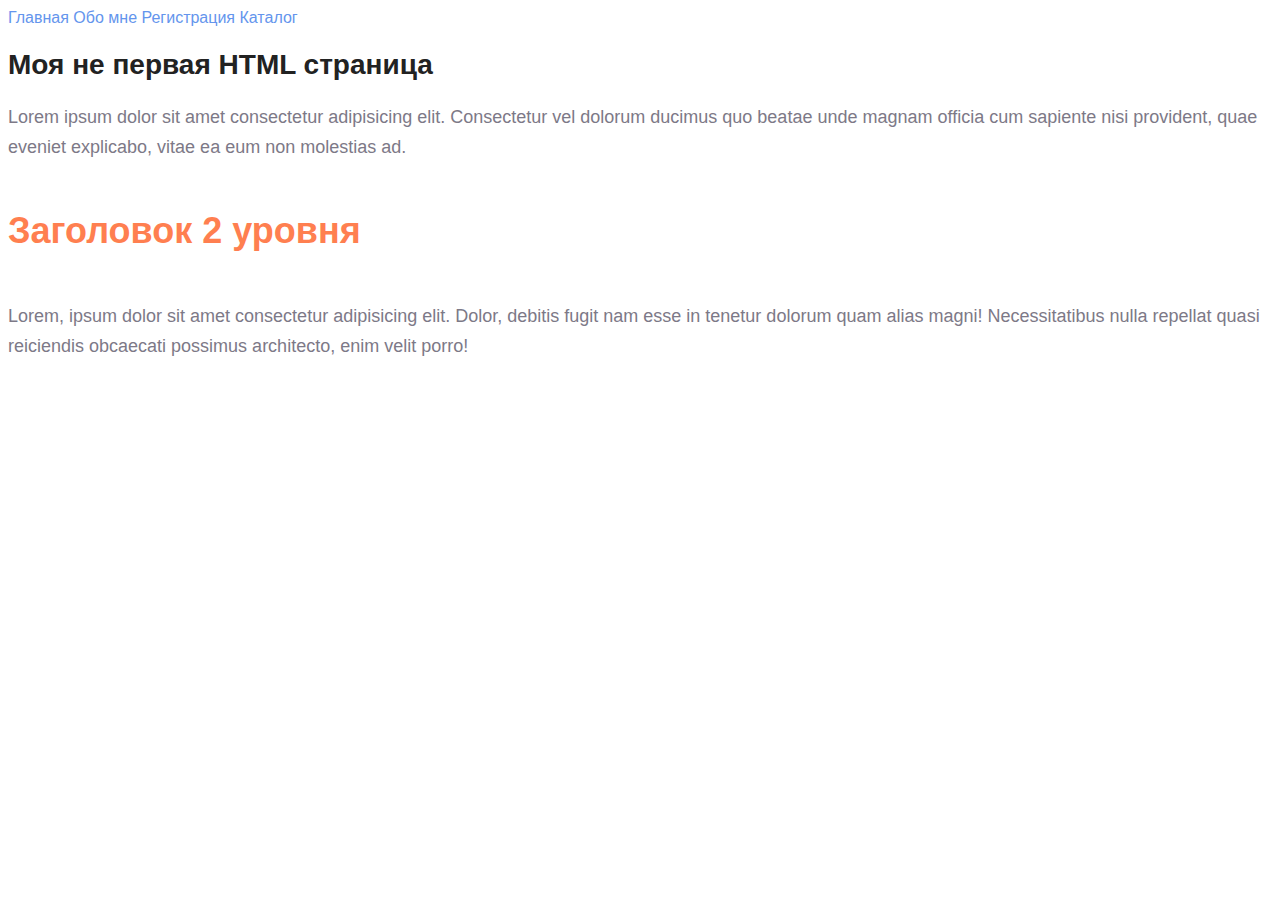
<file: S1/index.html>
<!DOCTYPE html>
<html lang="en">

<head>
    <meta charset="UTF-8">
    <meta name="viewport" content="width=device-width, initial-scale=1.0">
    <link rel="stylesheet" href="style.css">
    <title>Document</title>
</head>

<body>
    <a class="links" href="index.html">Главная</a>
    <a class="links" href="info\about.html">Обо мне</a>
    <a class="links" href="register.html">Регистрация</a>
    <a class="links" href="catalog/catalog.html">Каталог</a>

    <h1 class="headers">Моя не первая HTML страница</h1>
    <p class="txt">Lorem ipsum dolor sit amet consectetur adipisicing elit. Consectetur vel dolorum ducimus quo beatae unde magnam officia cum sapiente nisi provident, quae eveniet explicabo, vitae ea eum non molestias ad.</p>
    <h2 class="headers2">Заголовок 2 уровня</h2>
    <p class="txt">Lorem, ipsum dolor sit amet consectetur adipisicing elit. Dolor, debitis fugit nam esse in tenetur dolorum quam alias magni! Necessitatibus nulla repellat quasi reiciendis obcaecati possimus architecto, enim velit porro!</p>
</body>

</html>
</file>
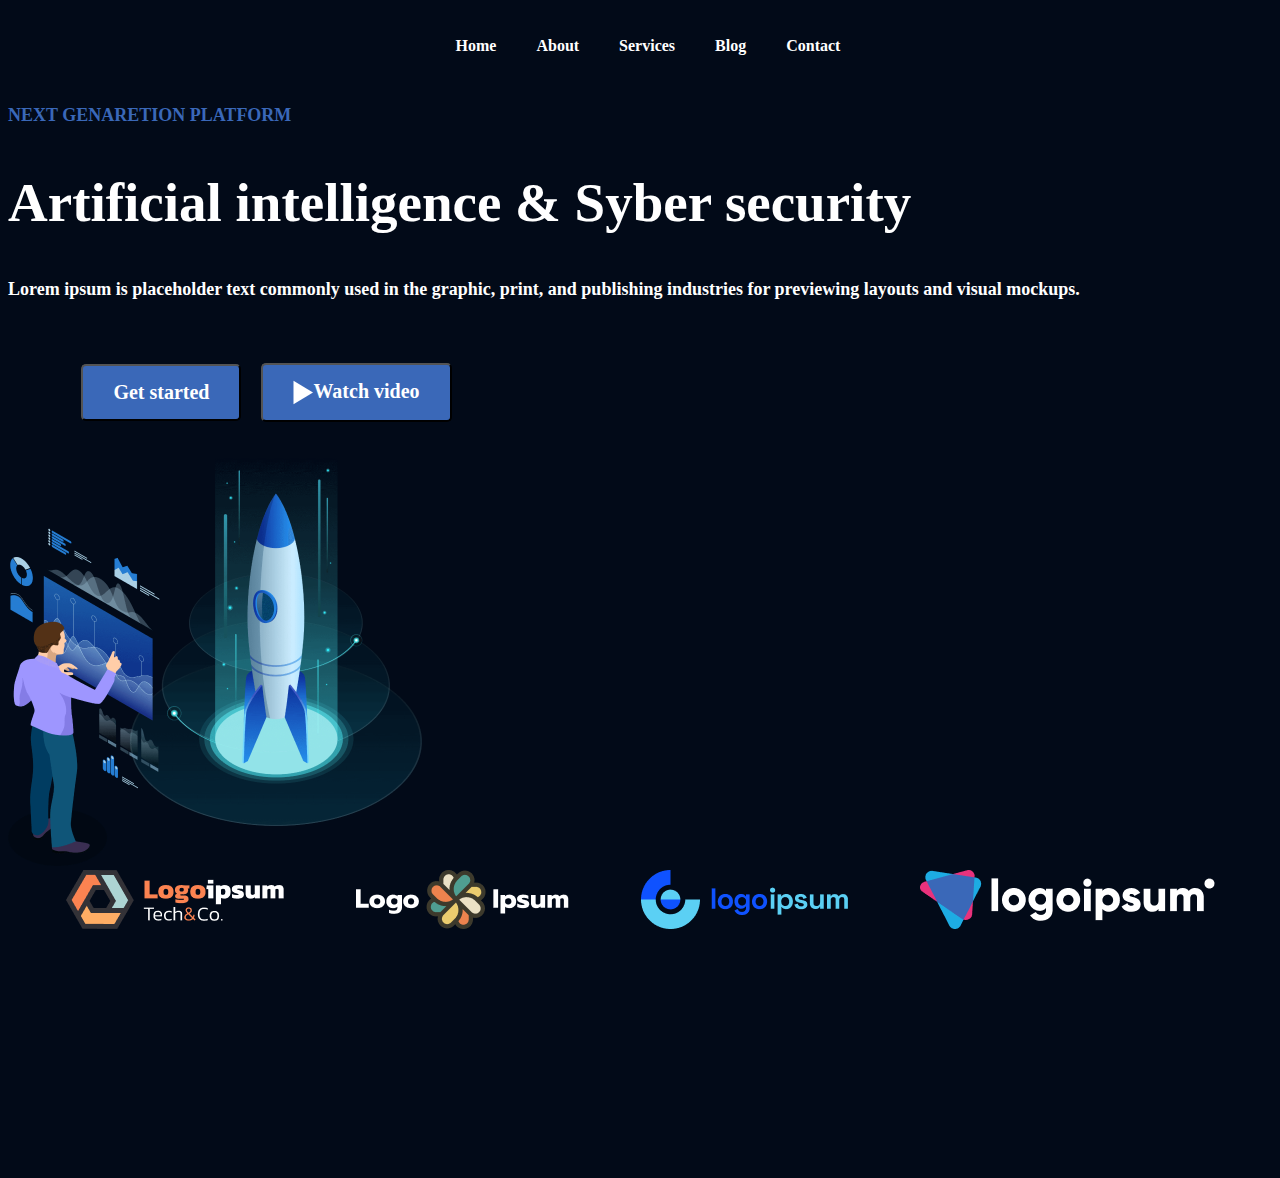
<file: S3/index.html>
<!DOCTYPE html>
<html lang="en">

<head>
    <meta charset="UTF-8">
    <meta name="viewport" content="width=device-width, initial-scale=1.0">
    <link rel="stylesheet" href="style.css">
    <title>Document</title>
</head>

<body>
    <div class="header">
        <a href="#">Home</a>
        <a href="#">About</a>
        <a href="#">Services</a>
        <a href="#">Blog</a>
        <a href="#">Contact</a>

    </div>

    <div class="top_content">
        <div class="top_info">
            <h3>Next genaretion platform</h3>
            <h1>Artificial intelligence & Syber security</h1>
            <h5>Lorem ipsum is placeholder text commonly used in the graphic, print, and publishing industries for previewing layouts and visual mockups.</h5>

            <div class="top_buttons">
                <button>Get started</button>
                <button><svg xmlns="http://www.w3.org/2000/svg" width="20" height="25" viewBox="0 0 20 25" fill="none">
                    <path d="M20 12.5L0.500001 24.1913L0.500002 0.808657L20 12.5Z" fill="white"/>
                  </svg>Watch video</button>
            </div>

        </div>
        <img class="imaging_top" src="imges/9 1.png" alt="logo">
        <div class="top_logo">
            <img class="imaging" src="imges/Group 400.png" alt="top_logo">
            <img class="imaging" src="imges/Group 401.png" alt="top_logo">
            <img class="imaging" src="imges/Group 402.png" alt="top_logo">
            <img class="imaging" src="imges/Group 403.png" alt="top_logo">

        </div>
        <div class="header">

        </div>
        <div class="header">

        </div>
        <div class="header">

        </div>
</body>

</html>
</file>
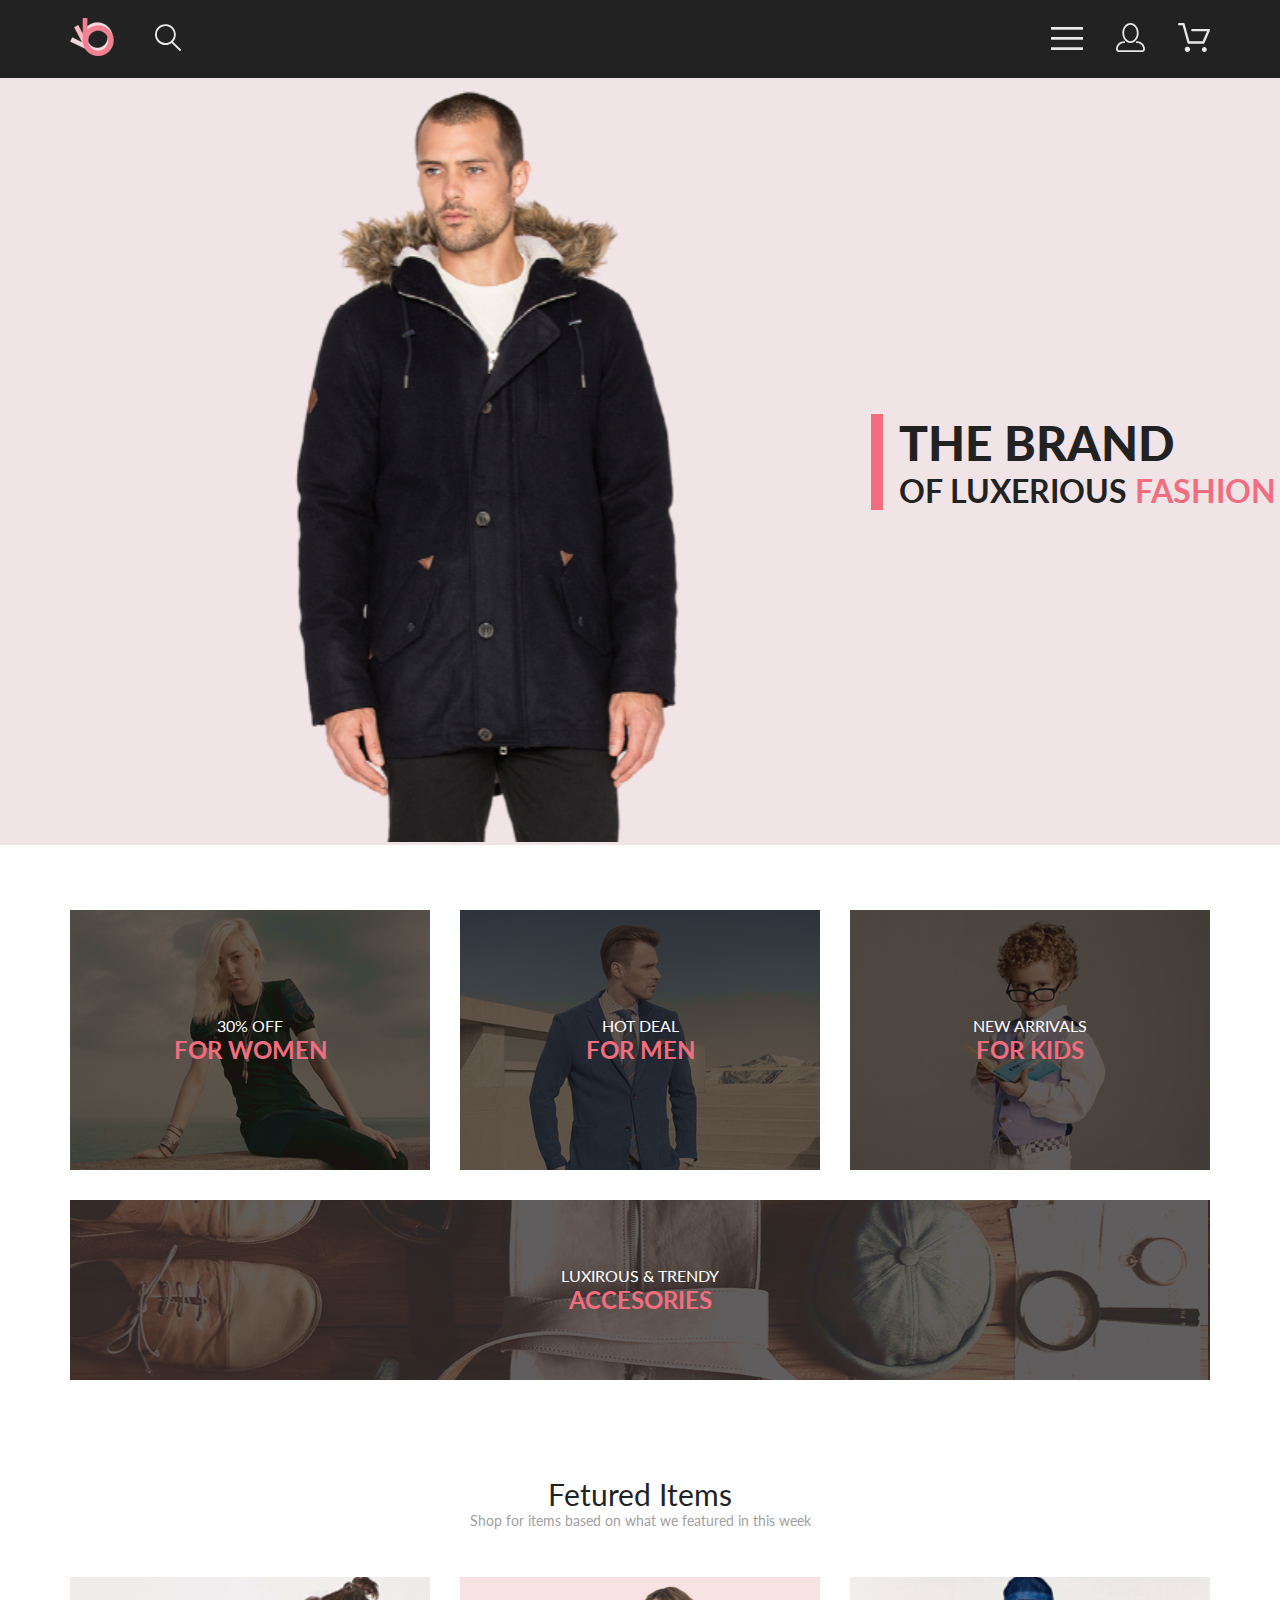
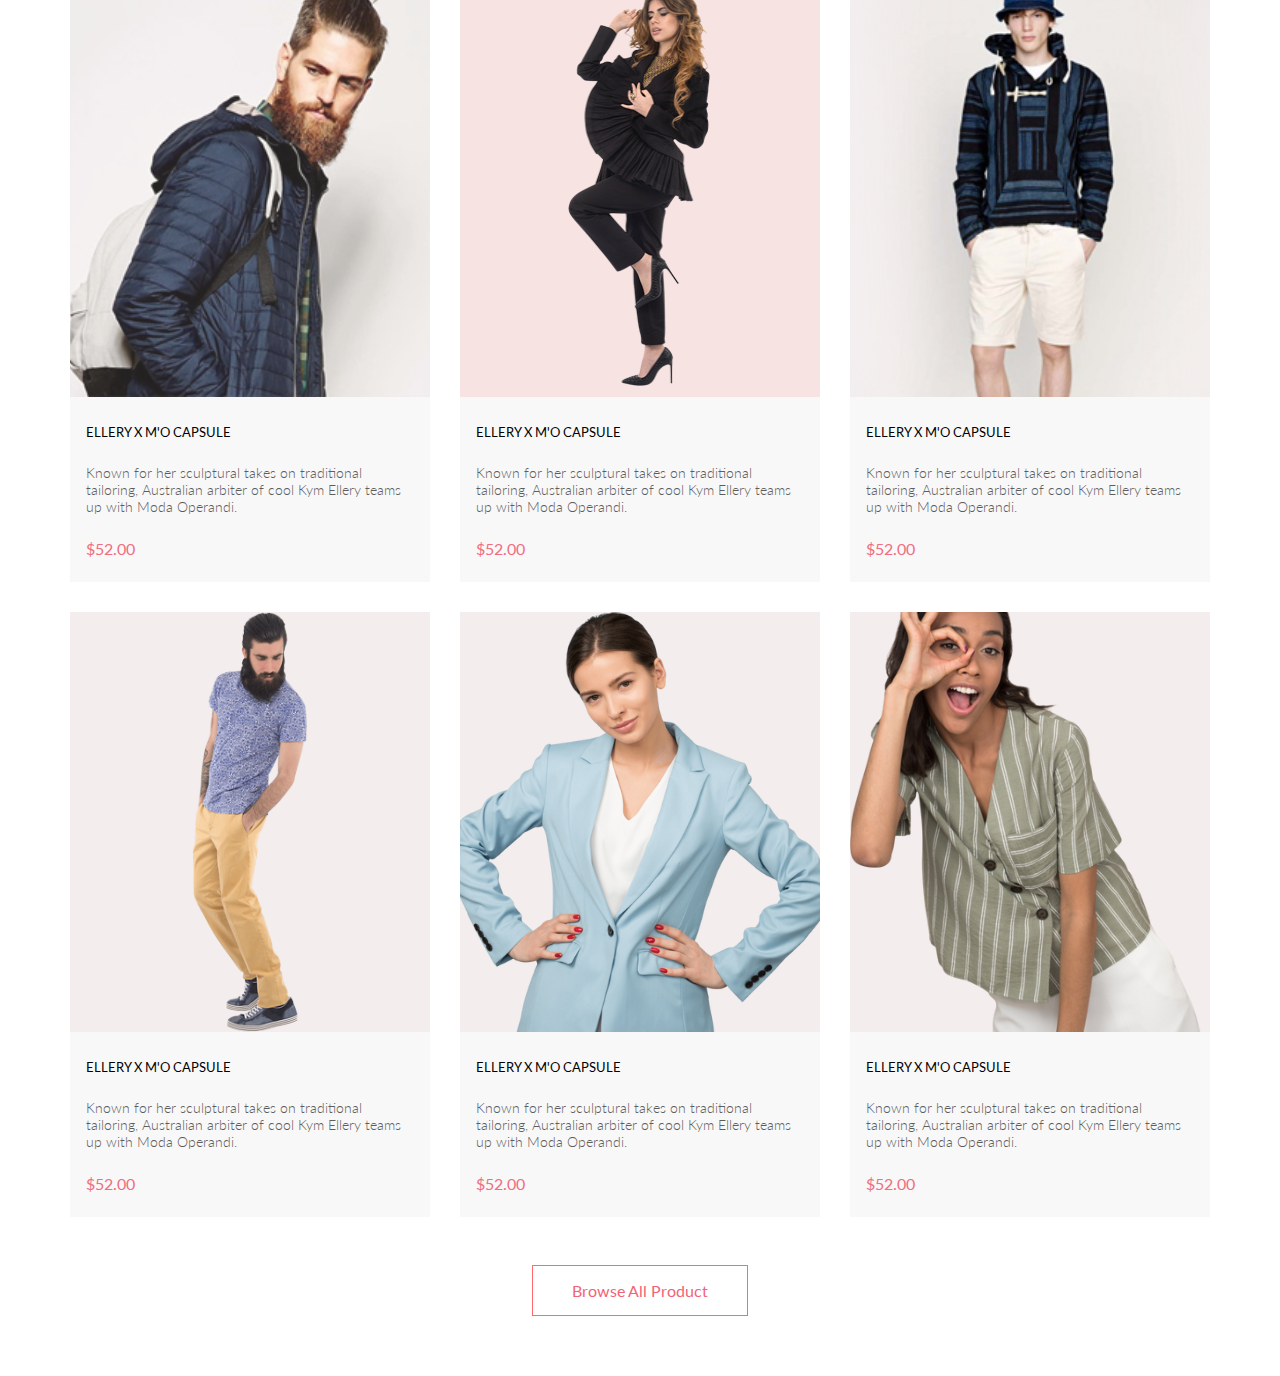
<file: S8/index.html>
<!DOCTYPE html>
<html lang="en">

<head>
    <meta charset="UTF-8">
    <meta name="viewport" content="width=device-width, initial-scale=1.0">
    <title>Marketing Landing</title>
    <link rel="stylesheet" href="styles.css">
    <link rel="preconnect" href="https://fonts.googleapis.com">
    <link rel="preconnect" href="https://fonts.gstatic.com" crossorigin>
    <link href="https://fonts.googleapis.com/css2?family=Lato:wght@300;400;700;900&display=swap" rel="stylesheet">
</head>

<body>
    <div class="header center">
        <div class="header_left">
            <a href="#">
                <img src="img/logo.svg" alt="header logo icon">
            </a>
            <a href="#">
                <img src="img/Forma 1.svg" alt="header search icon">
            </a>
            <a href="#">
                <img src="img/Forma_menu.svg" alt="header menu icons" class="header_right_img alternate-menu-icon"
                    hidden>
            </a>

        </div>
        <div class="header_right">
            <a href="#">
                <img src="img/Button copy.svg" alt="header menu icons" class="header_right_img">
            </a>
        </div>
    </div>
    <nav class="page center">
        <div class="image-left">
            <img src="img/Brandgeneral.svg" alt="mainimage">
        </div>
        <div class="content center">
            <div class="text">
                <div class="title">THE BRAND</div>
                OF LUXERIOUS <span class="highlighting">FASHION</span>
            </div>
        </div>
    </nav>
    <div class="grid_section center">
        <a href="#">
            <div class="categories_item categories_women">
                <div class="categories_text">30% OFF</div>
                <div class="categories_title">FOR WOMEN</div>
            </div>
        </a>
        <a href="#">
            <div class="categories_item categories_men">
                <div class="categories_text">HOT DEAL</div>
                <div class="categories_title">FOR MEN</div>
            </div>
        </a>
        <a href="#">
            <div class="categories_item categories_kids">
                <div class="categories_text">NEW ARRIVALS</div>
                <div class="categories_title">FOR KIDS</div>
            </div>
        </a>
        <a href="#">
            <div class="categories_item categories_accesories">
                <div class="categories_text">LUXIROUS & TRENDY</div>
                <div class="categories_title">ACCESORIES</div>
            </div>
        </a>
    </div>
    <main class="heading center">
        <header class="block_text">
            <h3 class="caption">Fetured Items</h3>
            <p class="slogan">
                Shop for items based on what we featured in this week
            </p>
        </header>
        <section class="items-content center">
            <div class="item"><img src="img/mencapsule.svg" alt="photo">
                <h4 class="subject">ELLERY X M'O CAPSULE</h4>
                <p class="desc">Known for her sculptural takes on traditional tailoring, Australian arbiter of cool Kym
                    Ellery teams up with Moda Operandi.</p>
                <p class="price">$52.00</p>
            </div>
            <div class="item"><img src="img/womencapsule.svg" alt="photo">
                <h4 class="subject">ELLERY X M'O CAPSULE</h4>
                <p class="desc">Known for her sculptural takes on traditional tailoring, Australian arbiter of cool Kym
                    Ellery teams up with Moda Operandi.</p>
                <p class="price">$52.00</p>
            </div>
            <div class="item"><img src="img/youngm1.svg" alt="photo">
                <h4 class="subject">ELLERY X M'O CAPSULE</h4>
                <p class="desc">Known for her sculptural takes on traditional tailoring, Australian arbiter of cool Kym
                    Ellery teams up with Moda Operandi.</p>
                <p class="price">$52.00</p>
            </div>
            <div class="item"><img src="img/youngm2.svg" alt="photo">
                <h4 class="subject">ELLERY X M'O CAPSULE</h4>
                <p class="desc">Known for her sculptural takes on traditional tailoring, Australian arbiter of cool Kym
                    Ellery teams up with Moda Operandi.</p>
                <p class="price">$52.00</p>
            </div>
            <div class="item"><img src="img/womencaps2.svg" alt="photo">
                <h4 class="subject">ELLERY X M'O CAPSULE</h4>
                <p class="desc">Known for her sculptural takes on traditional tailoring, Australian arbiter of cool Kym
                    Ellery teams up with Moda Operandi.</p>
                <p class="price">$52.00</p>
            </div>
            <div class="item"><img src="img/womenlast.svg" alt="photo">
                <h4 class="subject">ELLERY X M'O CAPSULE</h4>
                <p class="desc">Known for her sculptural takes on traditional tailoring, Australian arbiter of cool Kym
                    Ellery teams up with Moda Operandi.</p>
                <p class="price">$52.00</p>
            </div>
        </section>
        <section class="footer">
            <a href="#">
                <button class="browser-btn">
                    Browse All Product
                </button>
            </a>
        </section>
    </main>

</body>

</html>
</file>
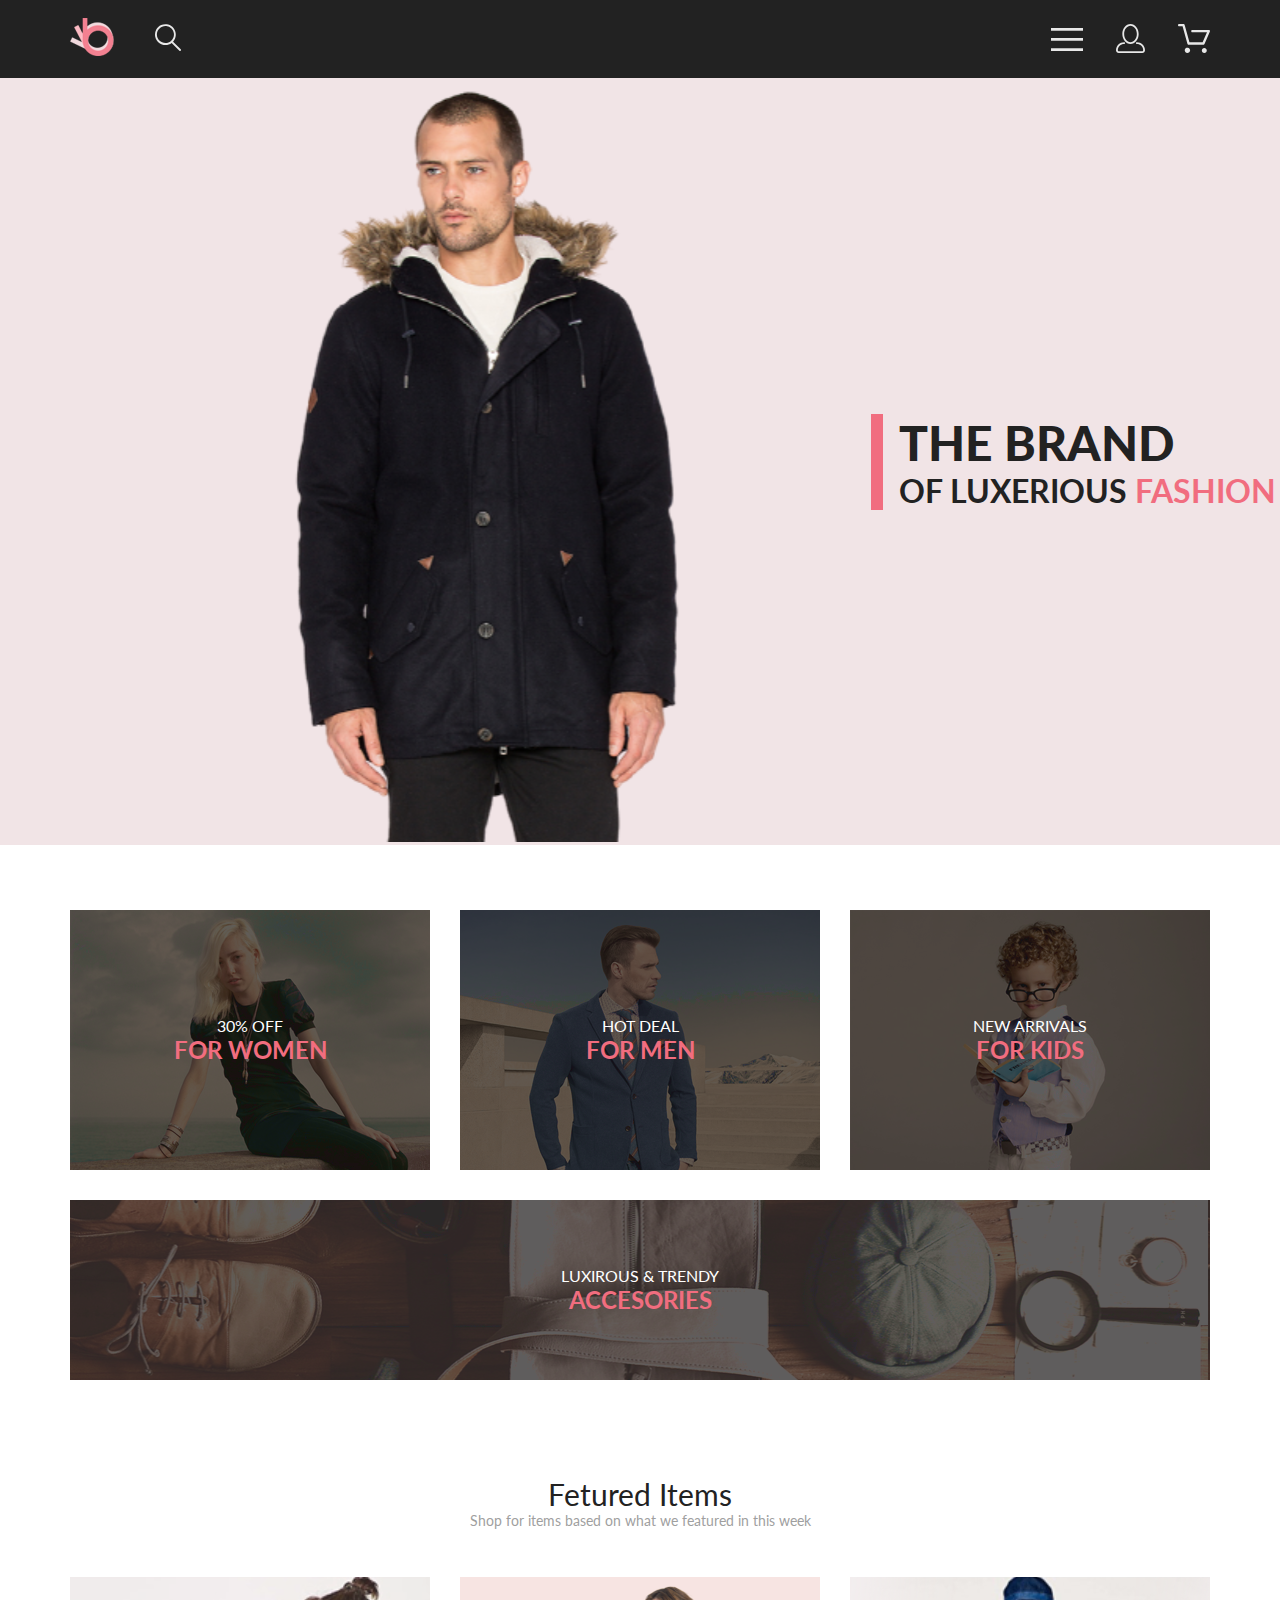
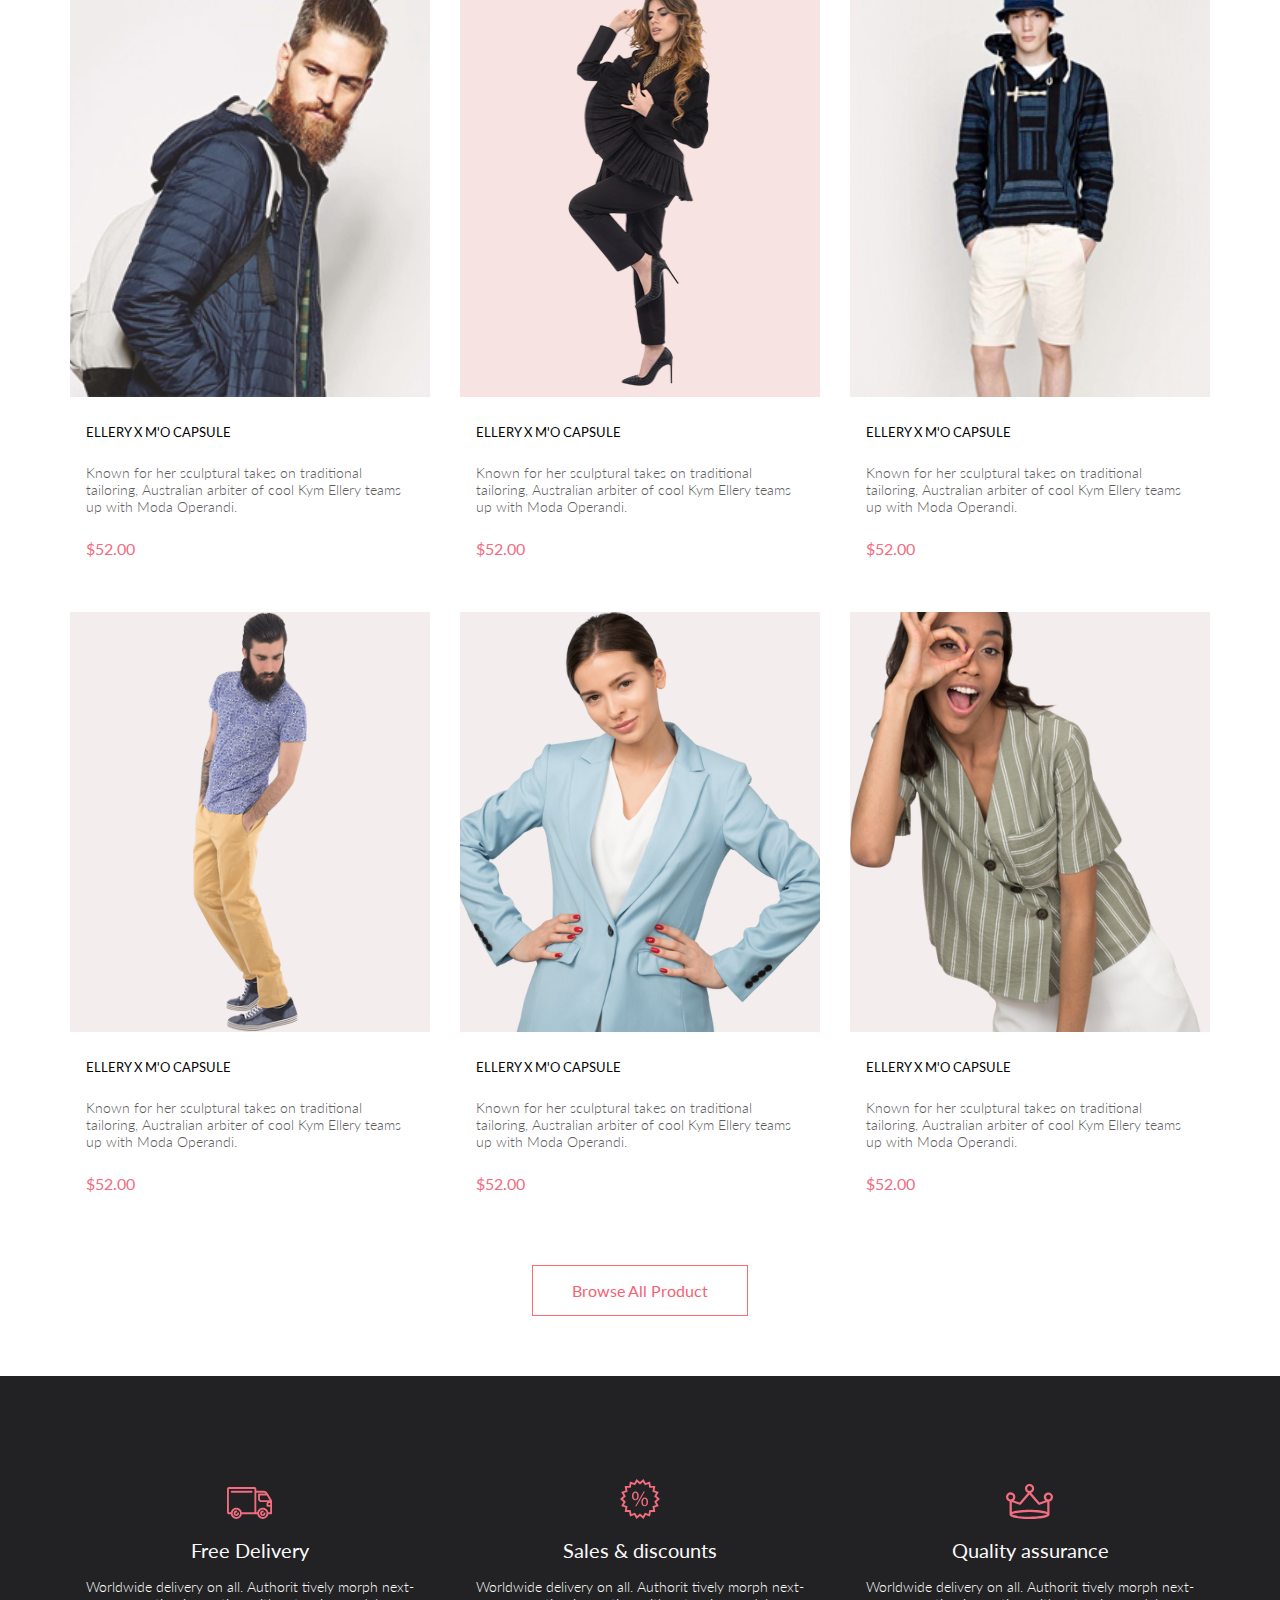
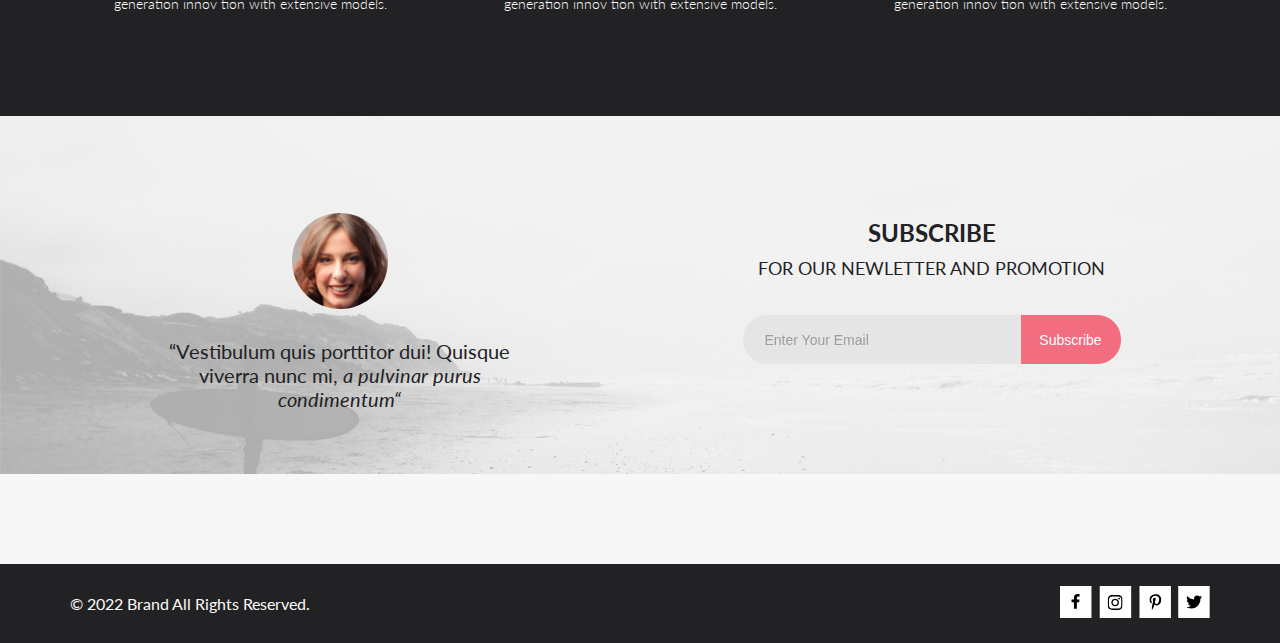
<file: S9/index.html>
<!DOCTYPE html>
<html lang="en">

<head>
    <meta charset="UTF-8">
    <meta name="viewport" content="width=device-width, initial-scale=1.0">
    <title>Marketing Landing</title>
    <link rel="stylesheet" href="styles.css">
    <link rel="preconnect" href="https://fonts.googleapis.com">
    <link rel="preconnect" href="https://fonts.gstatic.com" crossorigin>
    <link href="https://fonts.googleapis.com/css2?family=Lato:wght@300;400;700;900&display=swap" rel="stylesheet">
</head>

<body>
    <div class="header center">
        <div class="header_left">
            <a href="#">
                <img src="img/logo.svg" alt="header logo icon">
            </a>
            <a href="#">
                <img src="img/Forma 1.svg" alt="header search icon">
            </a>
            <a href="#">
                <img src="img/Forma_menu.svg" alt="header menu icons" class="header_right_img alternate-menu-icon"
                    hidden>
            </a>
        </div>
        <div class="header_right">
            <a href="#">
                <img src="img/Button copy.svg" alt="header menu icons" class="header_right_img">
            </a>
        </div>
    </div>
    <aside class="header_menu">
        <div class="header_menu_title">MENU<br></div>
        <a href="#">
            <div class="header_menu_heading">MAN<br></div>
        </a>
        <a href="#">
            <div class="header_menu_text">Accessories</div>
        </a>
        <a href="#">
            <div class="header_menu_text">Bags</div>
        </a>
        <a href="#">
            <div class="header_menu_text">Denim</div>
        </a>
        <a href="#">
            <div class="header_menu_text">T-Shirts</div>
        </a>
        <a href="#">
            <div class="header_menu_heading">WOMAN<br></div>
        </a>
        <a href="#">
            <div class="header_menu_text">Accessories</div>
        </a>
        <a href="#">
            <div class="header_menu_text">Jackets & Coats</div>
        </a>
        <a href="#">
            <div class="header_menu_text">Polos</div>
        </a>
        <a href="#">
            <div class="header_menu_text">T-Shirts</div>
        </a>
        <a href="#">
            <div class="header_menu_text">Shirts</div>
        </a>
        <a href="#">
            <div class="header_menu_heading">KIDS<br></div>
        </a>
        <a href="#">
            <div class="header_menu_text">Accessories</div>
        </a>
        <a href="#">
            <div class="header_menu_text">Jackets & Coats</div>
        </a>
        <a href="#">
            <div class="header_menu_text">Polos</div>
        </a>
        <a href="#">
            <div class="header_menu_text">T-Shirts</div>
        </a>
        <a href="#">
            <div class="header_menu_text">Shirts</div>
        </a>
        <a href="#">
            <div class="header_menu_text">Bags</div>
        </a>
    </aside>
    <nav class="page center">
        <div class="image-left">
            <img src="img/Brandgeneral.svg" alt="mainimage">
        </div>
        <div class="content center">
            <div class="text">
                <div class="title">THE BRAND</div>
                OF LUXERIOUS <span class="highlighting">FASHION</span>
            </div>
        </div>
    </nav>
    <div class="grid_section center">
        <a href="#">
            <div class="categories_item categories_women">
                <div class="categories_text">30% OFF</div>
                <div class="categories_title">FOR WOMEN</div>
            </div>
        </a>
        <a href="#">
            <div class="categories_item categories_men">
                <div class="categories_text">HOT DEAL</div>
                <div class="categories_title">FOR MEN</div>
            </div>
        </a>
        <a href="#">
            <div class="categories_item categories_kids">
                <div class="categories_text">NEW ARRIVALS</div>
                <div class="categories_title">FOR KIDS</div>
            </div>
        </a>
        <a href="#">
            <div class="categories_item categories_accesories">
                <div class="categories_text">LUXIROUS & TRENDY</div>
                <div class="categories_title">ACCESORIES</div>
            </div>
        </a>
    </div>
    <main class="heading center">
        <header class="block_text">
            <h3 class="caption">Fetured Items</h3>
            <p class="slogan">
                Shop for items based on what we featured in this week
            </p>
        </header>
        <section class="items-content center">
            <div class="item"><img class="item-img" src="img/mencapsule.svg" alt="photo">
                <h4 class="subject">ELLERY X M'O CAPSULE</h4>
                <p class="desc">Known for her sculptural takes on traditional tailoring, Australian arbiter of cool
                    Kym
                    Ellery teams up with Moda Operandi.</p>
                <p class="price">$52.00</p>
                <div class="add-to-cart-btn">
                    <img src="img/cart.svg" alt="action">
                    Add to Cart
                </div>
            </div>
            </div>
            <div class="item"><img class="item-img" src="img/womencapsule.svg" alt="photo">
                <h4 class="subject">ELLERY X M'O CAPSULE</h4>
                <p class="desc">Known for her sculptural takes on traditional tailoring, Australian arbiter of cool
                    Kym
                    Ellery teams up with Moda Operandi.</p>
                <p class="price">$52.00</p>
                <div class="add-to-cart-btn">
                    <img src="img/cart.svg" alt="action">
                    Add to Cart
                </div>
            </div>
            <div class="item"><img class="item-img" src="img/youngm1.svg" alt="photo">
                <h4 class="subject">ELLERY X M'O CAPSULE</h4>
                <p class="desc">Known for her sculptural takes on traditional tailoring, Australian arbiter of cool
                    Kym
                    Ellery teams up with Moda Operandi.</p>
                <p class="price">$52.00</p>
                <div class="add-to-cart-btn">
                    <img src="img/cart.svg" alt="action">
                    Add to Cart
                </div>
            </div>
            <div class="item"><img class="item-img" src="img/youngm2.svg" alt="photo">
                <h4 class="subject">ELLERY X M'O CAPSULE</h4>
                <p class="desc">Known for her sculptural takes on traditional tailoring, Australian arbiter of cool
                    Kym
                    Ellery teams up with Moda Operandi.</p>
                <p class="price">$52.00</p>
                <div class="add-to-cart-btn">
                    <img src="img/cart.svg" alt="action">
                    Add to Cart
                </div>
            </div>
            <div class="item"><img class="item-img" src="img/womencaps2.svg" alt="photo">
                <h4 class="subject">ELLERY X M'O CAPSULE</h4>
                <p class="desc">Known for her sculptural takes on traditional tailoring, Australian arbiter of cool
                    Kym
                    Ellery teams up with Moda Operandi.</p>
                <p class="price">$52.00</p>
                <div class="add-to-cart-btn">
                    <img src="img/cart.svg" alt="action">
                    Add to Cart
                </div>
            </div>
            <div class="item"><img class="item-img" src="img/womenlast.svg" alt="photo">
                <h4 class="subject">ELLERY X M'O CAPSULE</h4>
                <p class="desc">Known for her sculptural takes on traditional tailoring, Australian arbiter of cool
                    Kym
                    Ellery teams up with Moda Operandi.</p>
                <p class="price">$52.00</p>
                <div class="add-to-cart-btn">
                    <img src="img/cart.svg" alt="action">
                    Add to Cart
                </div>
            </div>
        </section>
        <section class="button_box center">
            <a href="#">
                <button class="browser-btn">
                    Browse All Product
                </button>
            </a>
        </section>
    </main>
    <section class="conditions center">
        <div class="conditions_item">
            <div class="conditions_item_img">
                <svg width="46" height="32" viewBox="0 0 46 32" fill="none" xmlns="http://www.w3.org/2000/svg">
                    <path
                        d="M30.2868 27.2429H14.8098C14.6026 28.5509 13.9355 29.742 12.9285 30.6021C11.9215 31.4621 10.6406 31.9346 9.31633 31.9346C7.99203 31.9346 6.71117 31.4621 5.70415 30.6021C4.69713 29.742 4.03003 28.5509 3.82283 27.2429H1.88582C1.391 27.2397 0.91765 27.0404 0.569536 26.6887C0.221422 26.337 0.0269624 25.8618 0.0288259 25.3669V1.87695C0.0266969 1.38195 0.221028 0.906335 0.56917 0.554443C0.917313 0.202551 1.39082 0.00317363 1.88582 0H27.4368C27.9318 0.00317353 28.4051 0.202522 28.7531 0.554443C29.1011 0.906364 29.2952 1.38204 29.2928 1.87695V3.78198H36.4138C36.4942 3.78164 36.5742 3.79208 36.6518 3.81299C38.9518 4.01299 40.1088 5.2129 41.3288 7.2749L44.8878 13.3689C44.9727 13.5136 45.0176 13.6782 45.0178 13.8459V26.304C45.0189 26.5515 44.9216 26.7892 44.7475 26.9651C44.5733 27.141 44.3364 27.2406 44.0888 27.2419H41.2748C41.0676 28.5499 40.4005 29.741 39.3935 30.6011C38.3865 31.4611 37.1056 31.9336 35.7813 31.9336C34.457 31.9336 33.1762 31.4611 32.1691 30.6011C31.1621 29.741 30.495 28.5499 30.2878 27.2419L30.2868 27.2429ZM32.0648 26.304C32.0727 27.0369 32.2973 27.7511 32.7102 28.3567C33.1231 28.9623 33.706 29.4322 34.3854 29.7073C35.0649 29.9824 35.8105 30.0503 36.5284 29.9026C37.2464 29.7548 37.9046 29.398 38.4202 28.877C38.9358 28.3559 39.2857 27.6941 39.426 26.9746C39.5662 26.2551 39.4905 25.5103 39.2083 24.8337C38.9262 24.1572 38.4502 23.5794 37.8403 23.1729C37.2304 22.7663 36.5138 22.5491 35.7808 22.5488C34.7905 22.5552 33.8431 22.9543 33.1464 23.6582C32.4498 24.3621 32.0608 25.3136 32.0648 26.304ZM5.60085 26.304C5.60874 27.0369 5.83327 27.7511 6.2462 28.3567C6.65914 28.9623 7.24201 29.4322 7.92143 29.7073C8.60086 29.9824 9.34648 30.0503 10.0644 29.9026C10.7824 29.7548 11.4406 29.398 11.9562 28.877C12.4718 28.3559 12.8217 27.6941 12.962 26.9746C13.1022 26.2551 13.0265 25.5103 12.7443 24.8337C12.4622 24.1572 11.9862 23.5794 11.3763 23.1729C10.7664 22.7663 10.0498 22.5491 9.31682 22.5488C8.3263 22.5549 7.37866 22.9537 6.68181 23.6577C5.98496 24.3617 5.59585 25.3134 5.59984 26.304H5.60085ZM41.2728 25.366H43.1588V19.7478H40.4228C40.3002 19.7473 40.1789 19.7227 40.0659 19.6753C39.9528 19.6279 39.8502 19.5585 39.7639 19.4714C39.6776 19.3843 39.6094 19.281 39.563 19.1675C39.5167 19.054 39.4932 18.9324 39.4938 18.8098V16.9629C39.4935 16.2423 39.7691 15.5488 40.2638 15.0249H33.8848C33.8076 15.0248 33.7307 15.015 33.6558 14.9958C32.9511 14.933 32.2956 14.6081 31.819 14.0852C31.3423 13.5623 31.0793 12.8794 31.0818 12.1719V7.47192C31.0812 7.34927 31.1047 7.22758 31.151 7.11401C31.1973 7.00044 31.2656 6.89725 31.3519 6.81006C31.4381 6.72286 31.5407 6.6535 31.6538 6.60596C31.7669 6.55841 31.8882 6.53361 32.0108 6.53296H38.4938C38.1495 6.21428 37.7421 5.97123 37.2981 5.81982C36.854 5.66842 36.3831 5.61187 35.9158 5.65381H29.2928V25.3618H30.2868C30.494 24.0538 31.1611 22.8627 32.1682 22.0027C33.1752 21.1426 34.456 20.6702 35.7803 20.6702C37.1046 20.6702 38.3855 21.1426 39.3925 22.0027C40.3995 22.8627 41.0666 24.0538 41.2738 25.3618L41.2728 25.366ZM14.8088 25.366H27.4358V1.87598H1.88582V25.366H3.82283C4.03003 24.058 4.69713 22.8666 5.70415 22.0066C6.71117 21.1465 7.99203 20.6741 9.31633 20.6741C10.6406 20.6741 11.9215 21.1465 12.9285 22.0066C13.9355 22.8666 14.6026 24.058 14.8098 25.366H14.8088ZM41.3508 16.9658V17.875H43.1588V16.0278H42.2798C42.033 16.0294 41.7968 16.1288 41.6229 16.304C41.449 16.4792 41.3516 16.716 41.3518 16.9629L41.3508 16.9658ZM32.9378 12.1738C32.9368 12.4263 33.0359 12.6691 33.2134 12.8486C33.3909 13.0282 33.6324 13.13 33.8848 13.1318C33.9487 13.1316 34.0124 13.1384 34.0748 13.1519H42.5998L39.8339 8.41602H32.9338L32.9378 12.1738ZM33.0308 26.3059C33.0279 25.5734 33.3157 24.8695 33.8311 24.3489C34.3464 23.8283 35.0473 23.5333 35.7798 23.5288C36.0286 23.5288 36.2672 23.6278 36.4431 23.8037C36.619 23.9796 36.7178 24.218 36.7178 24.4668C36.7178 24.7156 36.619 24.9542 36.4431 25.1301C36.2672 25.306 36.0286 25.4048 35.7798 25.4048C35.6015 25.4032 35.4267 25.4548 35.2777 25.5527C35.1286 25.6507 35.012 25.7905 34.9427 25.9548C34.8733 26.1191 34.8544 26.3005 34.8882 26.4756C34.922 26.6507 35.0071 26.8118 35.1326 26.9385C35.2582 27.0651 35.4185 27.1516 35.5933 27.187C35.7681 27.2224 35.9494 27.2051 36.1144 27.1372C36.2793 27.0693 36.4203 26.9538 36.5196 26.8057C36.6188 26.6575 36.6718 26.4833 36.6718 26.3049C36.6718 26.0587 36.7696 25.8226 36.9438 25.6484C37.1179 25.4743 37.3541 25.3765 37.6003 25.3765C37.8466 25.3765 38.0828 25.4743 38.2569 25.6484C38.431 25.8226 38.5288 26.0587 38.5288 26.3049C38.5288 27.0343 38.2391 27.7338 37.7234 28.2495C37.2077 28.7652 36.5082 29.0549 35.7788 29.0549C35.0495 29.0549 34.35 28.7652 33.8343 28.2495C33.3186 27.7338 33.0288 27.0343 33.0288 26.3049L33.0308 26.3059ZM6.56682 26.3059C6.56389 25.5734 6.85171 24.8695 7.36708 24.3489C7.88245 23.8283 8.58329 23.5333 9.31584 23.5288C9.56462 23.5288 9.8032 23.6278 9.97911 23.8037C10.155 23.9796 10.2538 24.218 10.2538 24.4668C10.2538 24.7156 10.155 24.9542 9.97911 25.1301C9.8032 25.306 9.56462 25.4048 9.31584 25.4048C9.13751 25.4032 8.9627 25.4548 8.81365 25.5527C8.66459 25.6507 8.548 25.7905 8.47865 25.9548C8.40931 26.1191 8.39033 26.3005 8.42415 26.4756C8.45797 26.6507 8.54305 26.8118 8.6686 26.9385C8.79414 27.0651 8.95449 27.1516 9.12929 27.187C9.30409 27.2224 9.48546 27.2051 9.65038 27.1372C9.8153 27.0693 9.95634 26.9538 10.0556 26.8057C10.1548 26.6575 10.2078 26.4833 10.2078 26.3049C10.2078 26.0587 10.3057 25.8226 10.4798 25.6484C10.6539 25.4743 10.8901 25.3765 11.1363 25.3765C11.3826 25.3765 11.6188 25.4743 11.7929 25.6484C11.967 25.8226 12.0648 26.0587 12.0648 26.3049C12.0648 27.0343 11.7751 27.7338 11.2594 28.2495C10.7437 28.7652 10.0442 29.0549 9.31484 29.0549C8.58549 29.0549 7.88601 28.7652 7.37029 28.2495C6.85456 27.7338 6.56484 27.0343 6.56484 26.3049L6.56682 26.3059ZM4.70885 5.65991C4.46008 5.65991 4.22149 5.56116 4.04558 5.38525C3.86967 5.20934 3.77083 4.9707 3.77083 4.72192C3.77083 4.47315 3.86967 4.2345 4.04558 4.05859C4.22149 3.88268 4.46008 3.78394 4.70885 3.78394H24.6088C24.8576 3.78394 25.0962 3.88268 25.2721 4.05859C25.448 4.2345 25.5468 4.47315 25.5468 4.72192C25.5468 4.9707 25.448 5.20934 25.2721 5.38525C25.0962 5.56116 24.8576 5.65991 24.6088 5.65991H4.70885Z"
                        fill="#F16D7F" />
                </svg>
            </div>
            <h4 class="headline">Free Delivery</h4>
            <p class="excert">Worldwide delivery on all. Authorit tively morph next-generation innov tion with
                extensive models.</p>
        </div>
        <div class="conditions_item">
            <div class="conditions_item_img">
                <svg width="40" height="40" viewBox="0 0 40 40" fill="none" xmlns="http://www.w3.org/2000/svg">
                    <path
                        d="M19.9939 37.0239L16.5229 39.9238L14.2349 36.0039L9.99487 37.5159L9.17285 33.0359L4.67987 32.991L5.41187 28.491L1.20386 26.8909L3.41388 22.925L-0.00012207 19.96L3.41187 16.9929L1.2019 13.0278L5.41089 11.428L4.67786 6.93286L9.17188 6.88892L9.9939 2.40894L14.2339 3.91992L16.5219 0L19.9929 2.8999L23.4639 0L25.7529 3.9209L29.9929 2.40894L30.8139 6.88989L35.3079 6.93481L34.5759 11.4299L38.7839 13.03L36.5739 16.9958L39.9859 19.9609L36.5739 22.928L38.7829 26.894L34.5739 28.4939L35.3069 32.988L30.8119 33.033L29.9909 37.5139L25.7529 36.0029L23.4639 39.9229L19.9939 37.0239ZM21.1999 35.541L22.9609 37.012L24.1219 35.022L24.9139 33.666L26.3819 34.189L28.5329 34.957L28.9499 32.6838L29.2349 31.1289L30.7959 31.113L33.0779 31.092L32.7059 28.8098L32.4519 27.25L33.9109 26.696L36.0449 25.8828L34.9249 23.873L34.1589 22.498L35.3419 21.4709L37.0759 19.9609L35.3429 18.4609L34.1599 17.4319L34.9259 16.0559L36.0469 14.0449L33.9129 13.2339L32.4539 12.6809L32.7089 11.1208L33.0809 8.83984L30.7989 8.81689L29.2389 8.80103L28.9539 7.24683L28.5379 4.97388L26.3859 5.74097L24.9179 6.26392L24.1249 4.90698L22.9629 2.91699L21.2009 4.38794L19.9958 5.39282L18.7909 4.38794L17.0299 2.91699L15.8689 4.90601L15.0769 6.26294L13.6078 5.73999L11.4579 4.97192L11.0399 7.24585L10.7549 8.80005L9.19489 8.81592L6.91388 8.83789L7.28589 11.1199L7.53986 12.678L6.08087 13.2329L3.94586 14.0439L5.06689 16.0549L5.83289 17.4299L4.6499 18.459L2.91589 19.967L4.64886 21.4739L5.83185 22.5029L5.06586 23.8779L3.94489 25.8879L6.07788 26.698L7.5379 27.2529L7.2829 28.812L6.91187 31.0959L9.19287 31.1189L10.7529 31.135L11.0379 32.6899L11.4549 34.9619L13.6069 34.1948L15.0759 33.6719L15.8679 35.0288L17.0299 37.019L18.7909 35.5479L19.9958 34.543L21.1999 35.541ZM21.3179 23.02C21.3179 20.093 22.8829 18.4648 24.7769 18.4648C26.7829 18.4648 28.0769 20.0279 28.0769 22.7949C28.0769 25.8539 26.4919 27.3718 24.6619 27.3718C22.8829 27.3718 21.3379 25.922 21.3179 23.02ZM22.8389 22.9319C22.8159 24.7829 23.5209 26.1899 24.7109 26.1899C25.9879 26.1899 26.5609 24.8049 26.5609 22.8899C26.5609 21.1249 26.0539 19.6528 24.7109 19.6528C23.4999 19.6488 22.8389 21.1029 22.8389 22.9309V22.9319ZM15.1938 27.332L23.6089 12.613H24.8419L16.4269 27.332H15.1938ZM11.9789 16.99C11.9789 14.09 13.5419 12.458 15.4369 12.458C17.4369 12.458 18.7629 14.022 18.7629 16.79C18.7629 19.848 17.1769 21.365 15.3269 21.365C13.5439 21.365 11.9999 19.915 11.9789 16.991V16.99ZM13.5209 16.9238C13.4769 18.7748 14.1618 20.1809 15.3708 20.1829C16.6479 20.1829 17.2209 18.7988 17.2209 16.8828C17.2209 15.1168 16.7139 13.645 15.3708 13.645C14.1618 13.642 13.5209 15.092 13.5209 16.925V16.9238Z"
                        fill="#F16D7F" />
                </svg>
            </div>
            <h4 class="headline">Sales & discounts</h4>
            <p class="excert">Worldwide delivery on all. Authorit tively morph next-generation innov tion with
                extensive models.</p>
        </div>
        <div class="conditions_item">
            <div class="conditions_item_img">
                <svg width="48" height="35" viewBox="0 0 48 35" fill="none" xmlns="http://www.w3.org/2000/svg">
                    <path
                        d="M42.393 8.53564C41.1766 8.52335 40.0049 8.99349 39.1342 9.84302C38.2635 10.6925 37.7647 11.8522 37.747 13.0686C37.7501 13.7086 37.8911 14.3405 38.1603 14.9211C38.4295 15.5018 38.8206 16.0176 39.3071 16.4336L33.4471 18.4888L25.1081 8.80566C26.0034 8.50693 26.7831 7.93646 27.3388 7.17358C27.8945 6.41071 28.1983 5.49331 28.2081 4.54956C28.1828 3.33432 27.6824 2.17743 26.814 1.3269C25.9457 0.476377 24.7785 0 23.563 0C22.3475 0 21.1804 0.476377 20.3121 1.3269C19.4437 2.17743 18.9432 3.33432 18.918 4.54956C18.9277 5.48395 19.2253 6.39274 19.7702 7.15186C20.3151 7.91097 21.0809 8.48368 21.9631 8.79175L13.611 18.4917L7.7531 16.4368C8.23917 16.0206 8.62989 15.5045 8.89873 14.9238C9.16757 14.3432 9.30822 13.7116 9.31108 13.0718C9.33412 12.195 9.10852 11.3296 8.66045 10.5757C8.21238 9.82172 7.56009 9.2099 6.77898 8.81104C5.99787 8.41217 5.11986 8.2424 4.24639 8.32153C3.37291 8.40067 2.53965 8.72555 1.84295 9.2583C1.14624 9.79105 0.614525 10.5101 0.309254 11.3323C0.00398245 12.1545 -0.0623783 13.0462 0.117848 13.9045C0.298073 14.7629 0.717494 15.5526 1.32769 16.1826C1.93788 16.8126 2.71394 17.2571 3.56609 17.4646V29.7556C3.57345 29.8376 3.59015 29.9184 3.61602 29.9966C3.58308 30.1233 3.56636 30.2538 3.56609 30.3848C3.56609 34.7968 21.485 34.9268 23.528 34.9268C25.571 34.9268 43.49 34.7978 43.49 30.3848C43.4893 30.2539 43.4725 30.1234 43.44 29.9966C43.4676 29.9189 43.4845 29.8379 43.49 29.7556V17.4646C44.5889 17.2244 45.5587 16.5828 46.2094 15.6653C46.8601 14.7478 47.1449 13.6204 47.0082 12.5039C46.8715 11.3874 46.323 10.3621 45.4701 9.62866C44.6173 8.89526 43.5214 8.50653 42.397 8.53857L42.393 8.53564ZM21.174 4.55176C21.1625 4.07755 21.2926 3.61062 21.5477 3.21069C21.8027 2.81076 22.1712 2.49591 22.606 2.3064C23.0408 2.11688 23.5223 2.06132 23.9889 2.14673C24.4555 2.23214 24.8861 2.45463 25.2256 2.78589C25.5652 3.11715 25.7982 3.542 25.8951 4.00635C25.9919 4.4707 25.9482 4.95345 25.7695 5.39282C25.5907 5.8322 25.2851 6.20831 24.8915 6.47314C24.498 6.73798 24.0345 6.8795 23.5601 6.87964C22.9354 6.88605 22.3335 6.64481 21.8863 6.2085C21.4391 5.77218 21.183 5.17647 21.174 4.55176ZM13.584 20.8276C13.801 20.9026 14.0353 20.9113 14.2573 20.8525C14.4792 20.7938 14.6786 20.6701 14.83 20.4976L23.5301 10.3977L32.23 20.4976C32.3812 20.6702 32.5804 20.7938 32.8022 20.8528C33.0239 20.9117 33.2581 20.9033 33.475 20.8286L41.2331 18.1038V28.0408C36.3481 25.9188 25.124 25.8406 23.533 25.8406C21.942 25.8406 10.7141 25.9198 5.83306 28.0408V18.1038L13.584 20.8276ZM23.527 32.7166C14.827 32.7166 9.27802 31.7057 6.97002 30.8547C6.61895 30.7373 6.28322 30.578 5.97002 30.3806C6.69202 29.8596 9.03109 29.1487 12.9361 28.6487C19.9715 27.844 27.0756 27.844 34.111 28.6487C38.011 29.1487 40.3561 29.8596 41.0761 30.3806C40.7654 30.5794 40.4312 30.7388 40.0811 30.8547C37.7791 31.7037 32.235 32.7166 23.527 32.7166ZM2.28008 13.0686C2.26895 12.5945 2.39939 12.1279 2.65471 11.7283C2.91003 11.3286 3.27866 11.0139 3.71355 10.8247C4.14844 10.6355 4.62977 10.5801 5.09624 10.6658C5.56271 10.7514 5.99313 10.9743 6.33245 11.3057C6.67176 11.637 6.90458 12.0618 7.00127 12.5261C7.09797 12.9904 7.05412 13.4731 6.87529 13.9124C6.69647 14.3516 6.39074 14.7277 5.99724 14.9924C5.60374 15.2572 5.14033 15.3986 4.66607 15.3987C4.04091 15.4054 3.43856 15.1638 2.99126 14.7271C2.54396 14.2903 2.28825 13.6937 2.28008 13.0686ZM42.393 15.3987C41.935 15.3875 41.4906 15.2414 41.1152 14.9788C40.7398 14.7162 40.4501 14.3487 40.2825 13.9224C40.1149 13.496 40.0768 13.0297 40.1729 12.5818C40.269 12.1339 40.4952 11.7241 40.8229 11.4041C41.1507 11.084 41.5656 10.8677 42.0157 10.7822C42.4658 10.6968 42.931 10.7459 43.3533 10.9236C43.7756 11.1013 44.1361 11.3997 44.3897 11.7812C44.6433 12.1628 44.7788 12.6105 44.7791 13.0686C44.7704 13.6935 44.5144 14.2895 44.0672 14.7261C43.62 15.1626 43.0179 15.4041 42.393 15.3977V15.3987Z"
                        fill="#F16D7F" />
                </svg>
            </div>
            <h4 class="headline">Quality assurance</h4>
            <p class="excert">Worldwide delivery on all. Authorit tively morph next-generation innov tion with
                extensive models.</p>
        </div>
    </section>
    <section class="bottom_section center">
        <article class="bottom_info">
            <img class="bottom_info_img" src="img/Intersect.svg" alt="bottom info photo">
            <p class="bottom_info_text">“Vestibulum quis porttitor dui! Quisque viverra nunc mi, <i>a pulvinar purus
                    condimentum“</i></p>
        </article>
        <article class="bottom_subscribe">
            <h3 class="bottom_subscribe_title">SUBSCRIBE</h3>
            <p class="bottom_subscribe_text">FOR OUR NEWLETTER AND PROMOTION</p>
            <form class="bottom_subscribe_form" action="#">
                <input class="bottom_subscribe_input" title="Enter Your Email" placeholder="Enter Your Email"
                    type="email" required>
                <button class="bottom_subscribe_button" type="submit">Subscribe</button>
            </form>
        </article>
    </section>
    <footer class="footer center">
        <p class="footer_copyright">© 2022 Brand All Rights Reserved.</p>
        <div class="footer_icons">
            <a href="#">
                <svg class="footer_icon" width="32" height="32" viewBox="0 0 32 32" fill="none"
                    xmlns="http://www.w3.org/2000/svg">
                    <path class="footer_icon_background" d="M31.4506 0H0V32H31.4506V0Z" fill="white" />
                    <path
                        d="M19.0884 16.28L19.5069 13.616H16.8902V11.8873C16.8902 11.1585 17.2557 10.4481 18.4277 10.4481H19.6172V8.17997C19.6172 8.17997 18.5377 8 17.5056 8C15.3507 8 13.9422 9.27593 13.9422 11.5857V13.616H11.5469V16.28H13.9422V22.72H16.8902V16.28H19.0884Z"
                        fill="black" />
                </svg>
            </a>
            <a href="#">
                <svg class="footer_icon" width="33" height="32" viewBox="0 0 33 32" fill="none"
                    xmlns="http://www.w3.org/2000/svg">
                    <path class="footer_icon_background" d="M32.1883 0H0.737671V32H32.1883V0Z" fill="white" />
                    <g clip-path="url(#clip0_190_1608)">
                        <path
                            d="M16.1368 12.6816C14.0216 12.6816 12.3155 14.3849 12.3155 16.4967C12.3155 18.6084 14.0216 20.3117 16.1368 20.3117C18.2519 20.3117 19.958 18.6084 19.958 16.4967C19.958 14.3849 18.2519 12.6816 16.1368 12.6816ZM16.1368 18.9769C14.7699 18.9769 13.6525 17.8646 13.6525 16.4967C13.6525 15.1287 14.7666 14.0164 16.1368 14.0164C17.507 14.0164 18.6211 15.1287 18.6211 16.4967C18.6211 17.8646 17.5036 18.9769 16.1368 18.9769ZM21.0056 12.5256C21.0056 13.0203 20.6065 13.4154 20.1143 13.4154C19.6188 13.4154 19.223 13.017 19.223 12.5256C19.223 12.0342 19.6221 11.6357 20.1143 11.6357C20.6065 11.6357 21.0056 12.0342 21.0056 12.5256ZM23.5364 13.4287C23.4799 12.2367 23.2072 11.1808 22.3325 10.3109C21.4612 9.441 20.4036 9.16873 19.2097 9.10897C17.9792 9.03924 14.291 9.03924 13.0605 9.10897C11.8699 9.16541 10.8123 9.43768 9.93768 10.3076C9.06302 11.1775 8.79364 12.2334 8.73378 13.4254C8.66394 14.6539 8.66394 18.3361 8.73378 19.5646C8.79031 20.7566 9.06302 21.8125 9.93768 22.6824C10.8123 23.5523 11.8666 23.8246 13.0605 23.8844C14.291 23.9541 17.9792 23.9541 19.2097 23.8844C20.4036 23.8279 21.4612 23.5556 22.3325 22.6824C23.2039 21.8125 23.4766 20.7566 23.5364 19.5646C23.6063 18.3361 23.6063 14.6572 23.5364 13.4287ZM21.9468 20.8828C21.6874 21.5336 21.1852 22.0349 20.53 22.2972C19.5489 22.6857 17.2209 22.5961 16.1368 22.5961C15.0526 22.5961 12.7213 22.6824 11.7435 22.2972C11.0917 22.0383 10.5895 21.5369 10.3268 20.8828C9.93768 19.9033 10.0275 17.5791 10.0275 16.4967C10.0275 15.4142 9.941 13.0867 10.3268 12.1105C10.5862 11.4597 11.0884 10.9584 11.7435 10.6961C12.7246 10.3076 15.0526 10.3972 16.1368 10.3972C17.2209 10.3972 19.5523 10.3109 20.53 10.6961C21.1818 10.9551 21.684 11.4564 21.9468 12.1105C22.3359 13.09 22.2461 15.4142 22.2461 16.4967C22.2461 17.5791 22.3359 19.9066 21.9468 20.8828Z"
                            fill="black" />
                    </g>
                    <defs>
                        <clipPath id="clip0_190_1608">
                            <rect width="14.8991" height="17" fill="white" transform="translate(8.68396 8)" />
                        </clipPath>
                    </defs>
                </svg>
            </a>
            <a href="#">
                <svg class="footer_icon" width="32" height="32" viewBox="0 0 32 32" fill="none"
                    xmlns="http://www.w3.org/2000/svg">
                    <path class="footer_icon_background" d="M31.9259 0H0.475342V32H31.9259V0Z" fill="white" />
                    <g clip-path="url(#clip0_190_1616)">
                        <path
                            d="M16.7402 8.20312C13.5555 8.20312 10.4081 10.3406 10.4081 13.8C10.4081 16 11.6373 17.25 12.3822 17.25C12.6895 17.25 12.8664 16.3875 12.8664 16.1438C12.8664 15.8531 12.1308 15.2344 12.1308 14.025C12.1308 11.5125 14.0304 9.73125 16.4888 9.73125C18.6026 9.73125 20.167 10.9406 20.167 13.1625C20.167 14.8219 19.5058 17.9344 17.3641 17.9344C16.5912 17.9344 15.9301 17.3719 15.9301 16.5656C15.9301 15.3844 16.7495 14.2406 16.7495 13.0219C16.7495 10.9531 13.8349 11.3281 13.8349 13.8281C13.8349 14.3531 13.9001 14.9344 14.1329 15.4125C13.7045 17.2688 12.8292 20.0344 12.8292 21.9469C12.8292 22.5375 12.913 23.1188 12.9689 23.7094C13.0744 23.8281 13.0216 23.8156 13.183 23.7563C14.7474 21.6 14.6916 21.1781 15.3993 18.3562C15.7811 19.0875 16.7681 19.4812 17.5503 19.4812C20.8468 19.4812 22.3274 16.2469 22.3274 13.3313C22.3274 10.2281 19.6641 8.20312 16.7402 8.20312Z"
                            fill="black" />
                    </g>
                    <defs>
                        <clipPath id="clip0_190_1616">
                            <rect width="11.9193" height="16" fill="white" transform="translate(10.4081 8)" />
                        </clipPath>
                    </defs>
                </svg>
            </a>
            <a href="#">
                <svg class="footer_icon" width="32" height="32" viewBox="0 0 32 32" fill="none"
                    xmlns="http://www.w3.org/2000/svg">
                    <path class="footer_icon_background" d="M31.6636 0H0.213013V32H31.6636V0Z" fill="white" />
                    <g clip-path="url(#clip0_190_1612)">
                        <path
                            d="M22.4181 12.7411C22.4281 12.8832 22.4281 13.0253 22.4281 13.1675C22.4281 17.5025 19.1509 22.4974 13.161 22.4974C11.3156 22.4974 9.60132 21.9593 8.1593 21.0253C8.42149 21.0558 8.67357 21.0659 8.94585 21.0659C10.4685 21.0659 11.8702 20.5482 12.9895 19.6649C11.5576 19.6345 10.3576 18.6903 9.94415 17.3908C10.1458 17.4213 10.3475 17.4416 10.5593 17.4416C10.8517 17.4416 11.1442 17.4009 11.4164 17.3299C9.92401 17.0253 8.80465 15.7055 8.80465 14.1116V14.071C9.23825 14.3147 9.74249 14.467 10.2769 14.4873C9.39959 13.8984 8.82483 12.8933 8.82483 11.7563C8.82483 11.1472 8.98614 10.5888 9.26851 10.1015C10.8719 12.0913 13.282 13.3908 15.9844 13.5329C15.934 13.2893 15.9038 13.0355 15.9038 12.7817C15.9038 10.9746 17.3559 9.5025 19.1609 9.5025C20.0987 9.5025 20.9457 9.89844 21.5407 10.538C22.2768 10.3959 22.9827 10.1218 23.6079 9.74616C23.3659 10.5076 22.8516 11.1472 22.176 11.5533C22.8315 11.4822 23.4668 11.2994 24.0516 11.0457C23.608 11.6954 23.0533 12.274 22.4181 12.7411Z"
                            fill="black" />
                    </g>
                    <defs>
                        <clipPath id="clip0_190_1612">
                            <rect width="15.8924" height="16" fill="white" transform="translate(8.1593 8)" />
                        </clipPath>
                    </defs>
                </svg>
            </a>
        </div>
    </footer>
</body>

</html>
</file>
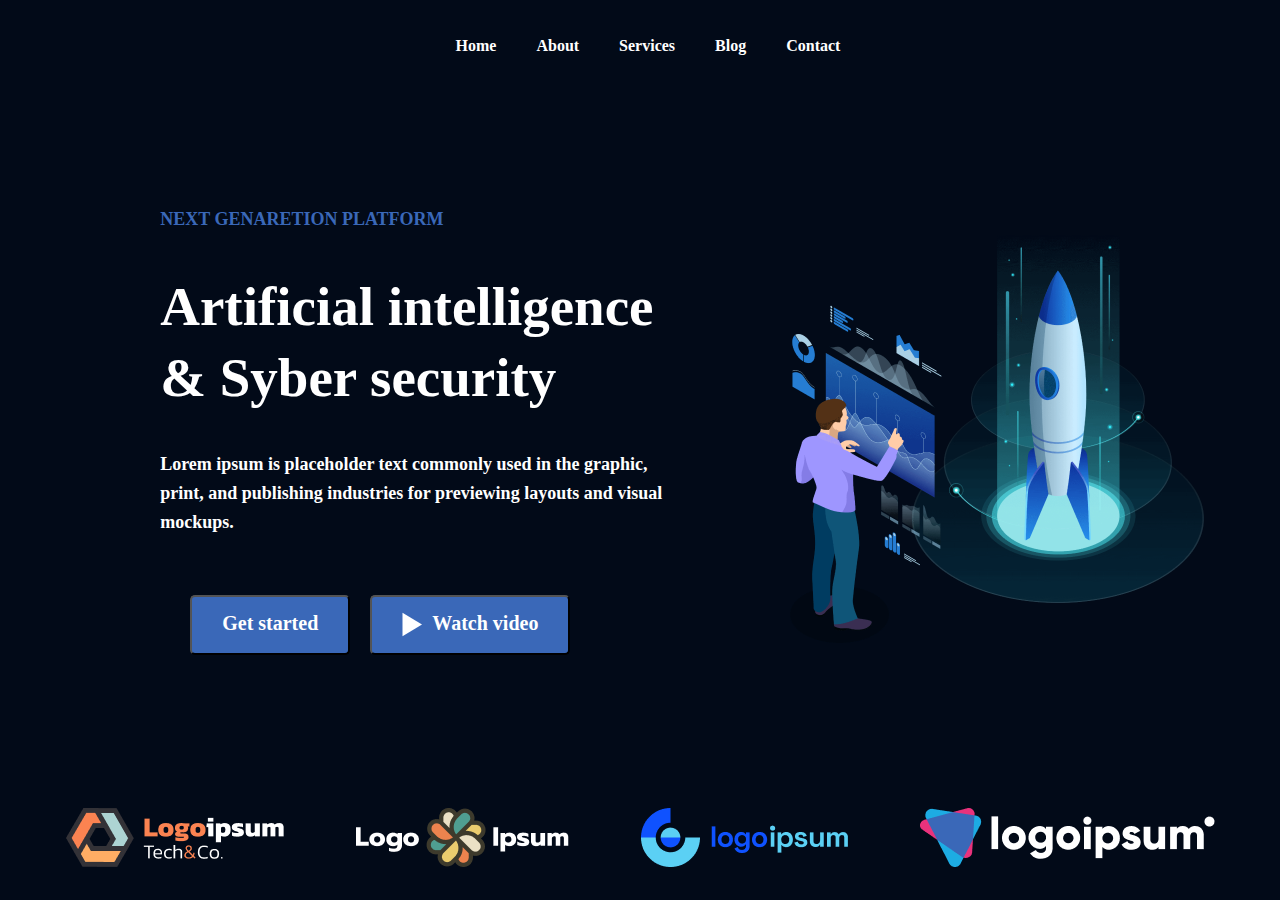
<file: S3/CW_3/index.html>
<!DOCTYPE html>
<html lang="en">

<head>
    <meta charset="UTF-8">
    <meta name="viewport" content="width=device-width, initial-scale=1.0">
    <link rel="stylesheet" href="style.css">
    <title>Document</title>
</head>

<body>
    <div class="header">
        <a href="#">Home</a>
        <a href="#">About</a>
        <a href="#">Services</a>
        <a href="#">Blog</a>
        <a href="#">Contact</a>

    </div>

    <div class="top_content">
        <div class="top_info">
            <h3>Next genaretion platform</h3>
            <h1>Artificial intelligence & Syber security</h1>
            <h5>Lorem ipsum is placeholder text commonly used in the graphic, print, and publishing industries for previewing layouts and visual mockups.</h5>

            <div class="top_buttons">
                <button>Get started</button>
                <button><svg xmlns="http://www.w3.org/2000/svg" width="20" height="25" viewBox="0 0 20 25" fill="none">
                    <path d="M20 12.5L0.500001 24.1913L0.500002 0.808657L20 12.5Z" fill="white"/>
                  </svg> Watch video</button>
            </div>

        </div>
        <img class="imaging_top" src="imges/9 1.png" alt="logo">
        <div class="top_logo">
            <img class="imaging" src="imges/Group 400.png" alt="top_logo">
            <img class="imaging" src="imges/Group 401.png" alt="top_logo">
            <img class="imaging" src="imges/Group 402.png" alt="top_logo">
            <img class="imaging" src="imges/Group 403.png" alt="top_logo">

        </div>
        
</body>

</html>
</file>
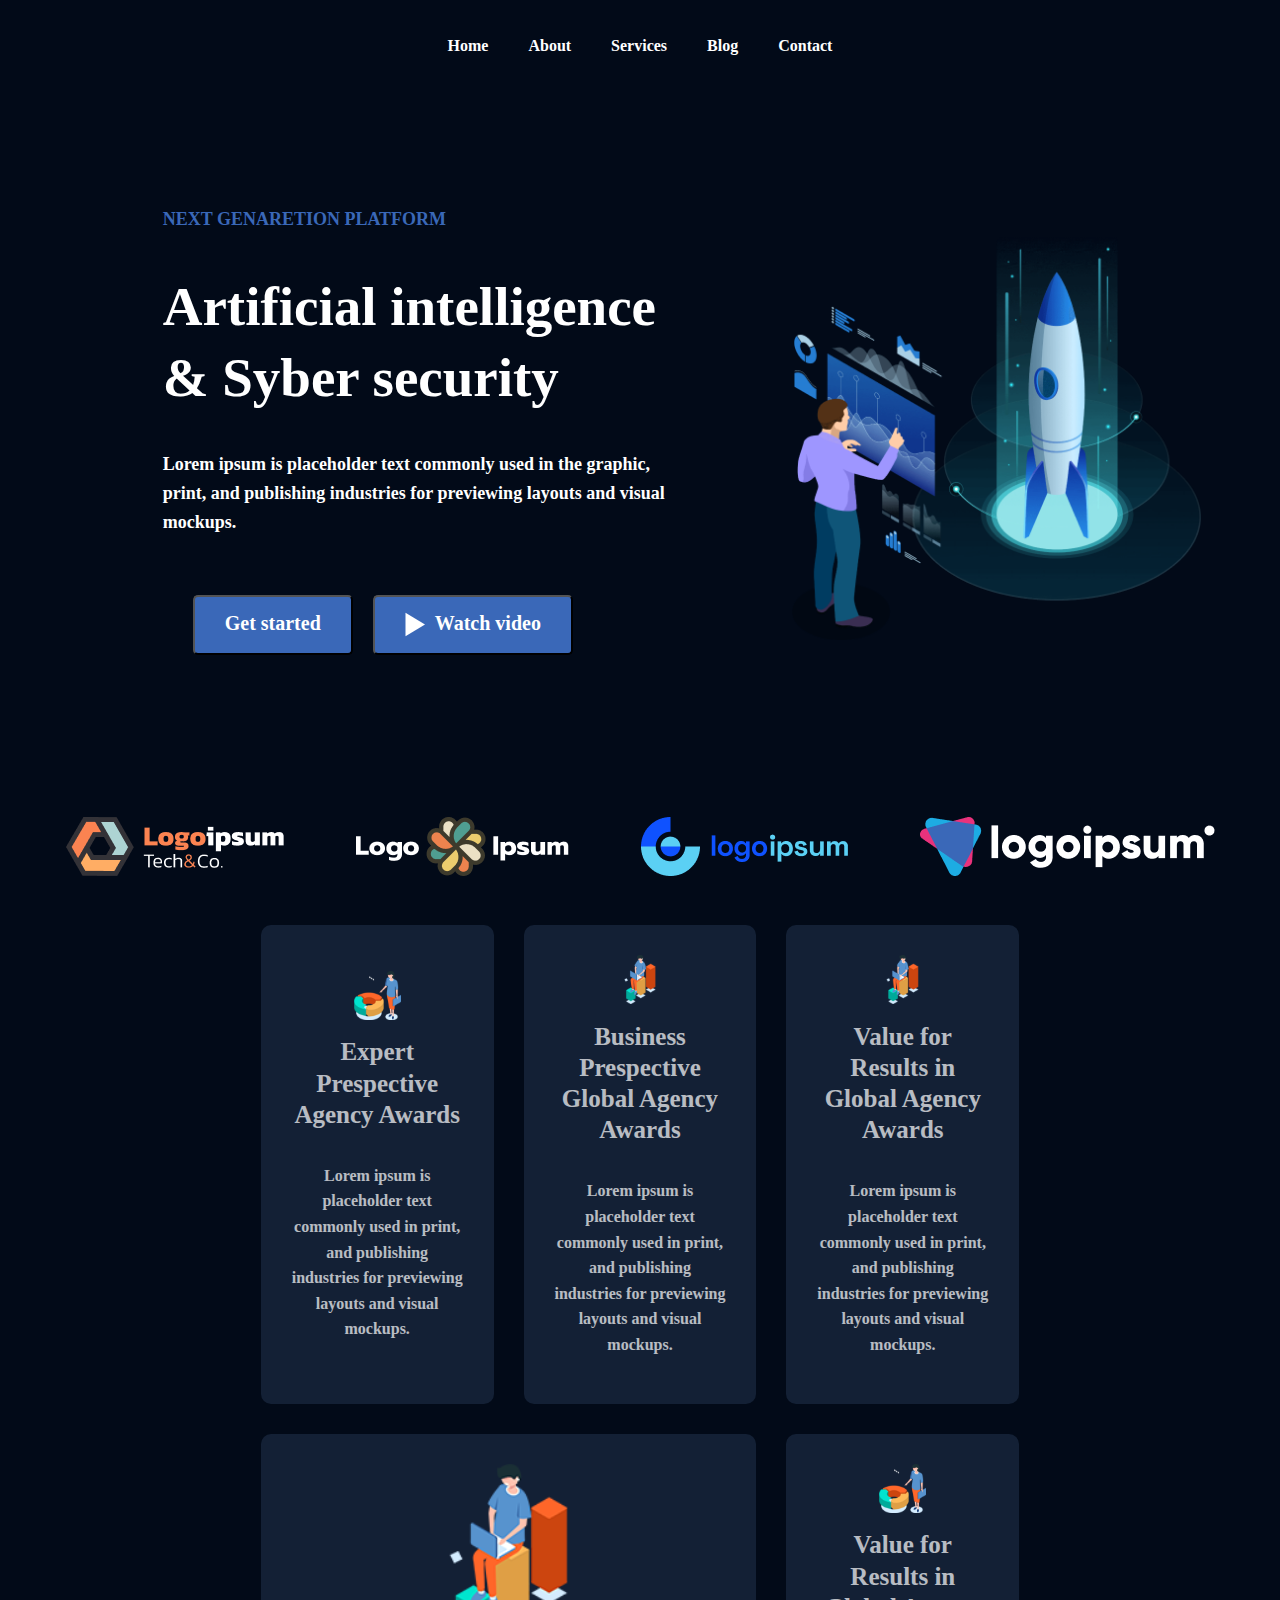
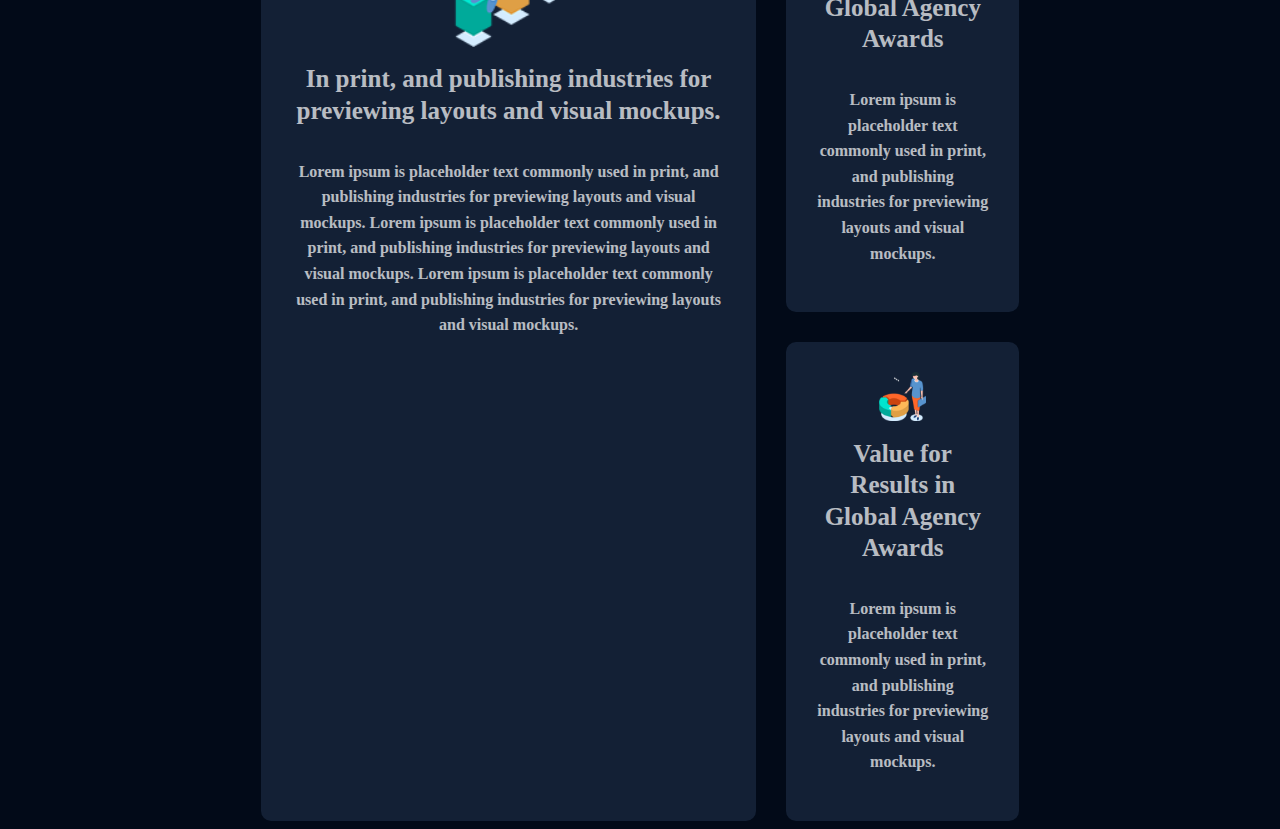
<file: S3/CW_3_DL/index.html>
<!DOCTYPE html>
<html lang="en">
<head>
    <meta charset="UTF-8">
    <meta http-equiv="X-UA-Compatible" content="IE=edge">
    <meta name="viewport" content="width=device-width, initial-scale=1.0">
    <link rel="stylesheet" href="style.css">
    <title>Document</title>
</head>
<body>
    <div class="header">
        <a href="#">Home</a>
        <a href="#">About</a>
        <a href="#">Services</a>
        <a href="#">Blog</a>
        <a href="#">Contact</a>
    </div>

    <div class="top__content">
        <div class="top__info">
            <h3 class="text_h3">Next genaretion platform </h3>
            <h1 class="text_h1">Artificial intelligence & Syber security </h1>
            <h5 class="text_h5">Lorem ipsum is placeholder text commonly used in the graphic, print, and publishing industries for previewing layouts and visual mockups. </h5>
            <div class="top__buttons">
                <button> Get started </button>
                <button>
                    <svg xmlns="http://www.w3.org/2000/svg" width="20" height="25" viewBox="0 0 20 25" fill="none">
                        <path d="M20 12.5L0.500001 24.1913L0.500002 0.808657L20 12.5Z" fill="white"/>
                      </svg> Watch video </button>
            </div>
        </div>

        <img class="imaging" src="images/9 1.png" alt="">
    </div>

    <div class="top__logo">
        <img class="imaging__foot" src="images/Group 400.png" alt="">
        <img class="imaging__foot" src="images/Group 401.png" alt="">
        <img class="imaging__foot" src="images/Group 402.png" alt="">
        <img class="imaging__foot" src="images/Group 403.png" alt="">
    </div>
    <div class="cards">
        <div class="card__small"> 
            <img class="image__cards" src="images/welcome-3 1.svg" alt="">
            <h1 class="cards__h1">Expert Prespective Agency Awards</h1>
            <p>Lorem ipsum is placeholder text commonly used in print, and publishing industries for previewing layouts and visual mockups.</p>
        </div>
        <div class="card__small"> 
            <img class="image__cards" src="images/welcome-3 1 (2).svg" alt="">
            <h1 class="cards__h1">Business Prespective Global Agency Awards</h1>
            <p>Lorem ipsum is placeholder text commonly used in print, and publishing industries for previewing layouts and visual mockups.</p>
        </div>
        <div class="card__small">
            <img class="image__cards" src="images/welcome-3 1 (2).svg" alt="">
            <h1 class="cards__h1">Value for Results in Global Agency Awards</h1>
            <p>Lorem ipsum is placeholder text commonly used in print, and publishing industries for previewing layouts and visual mockups.</p> 
        </div>
        <div class="card__big" > 
            <img class="image__cards image__cards_big"  src="images/welcome-3 1 (2).svg" alt="">
            <h1 class="cards__h1 cards__h1_big">In print, and publishing industries for previewing layouts and visual mockups.</h1>
            <p>Lorem ipsum is placeholder text commonly used in print, and publishing industries for previewing layouts and visual mockups. Lorem ipsum is placeholder text commonly used in print, and publishing industries for previewing layouts and visual mockups. Lorem ipsum is placeholder text commonly used in print, and publishing industries for previewing layouts and visual mockups.</p> 
        </div>
        <div class="card__small"> 
            <img class="image__cards" src="images/welcome-3 1.svg" alt="">
            <h1 class="cards__h1">Value for Results in Global Agency Awards</h1>
            <p>Lorem ipsum is placeholder text commonly used in print, and publishing industries for previewing layouts and visual mockups.</p> 
        </div>
        <div class="card__small"> 
            <img class="image__cards" src="images/welcome-3 1.svg" alt="">
            <h1 class="cards__h1">Value for Results in Global Agency Awards</h1>
            <p>Lorem ipsum is placeholder text commonly used in print, and publishing industries for previewing layouts and visual mockups.</p> 
        </div>


    </div>
</body>
</html>
</file>
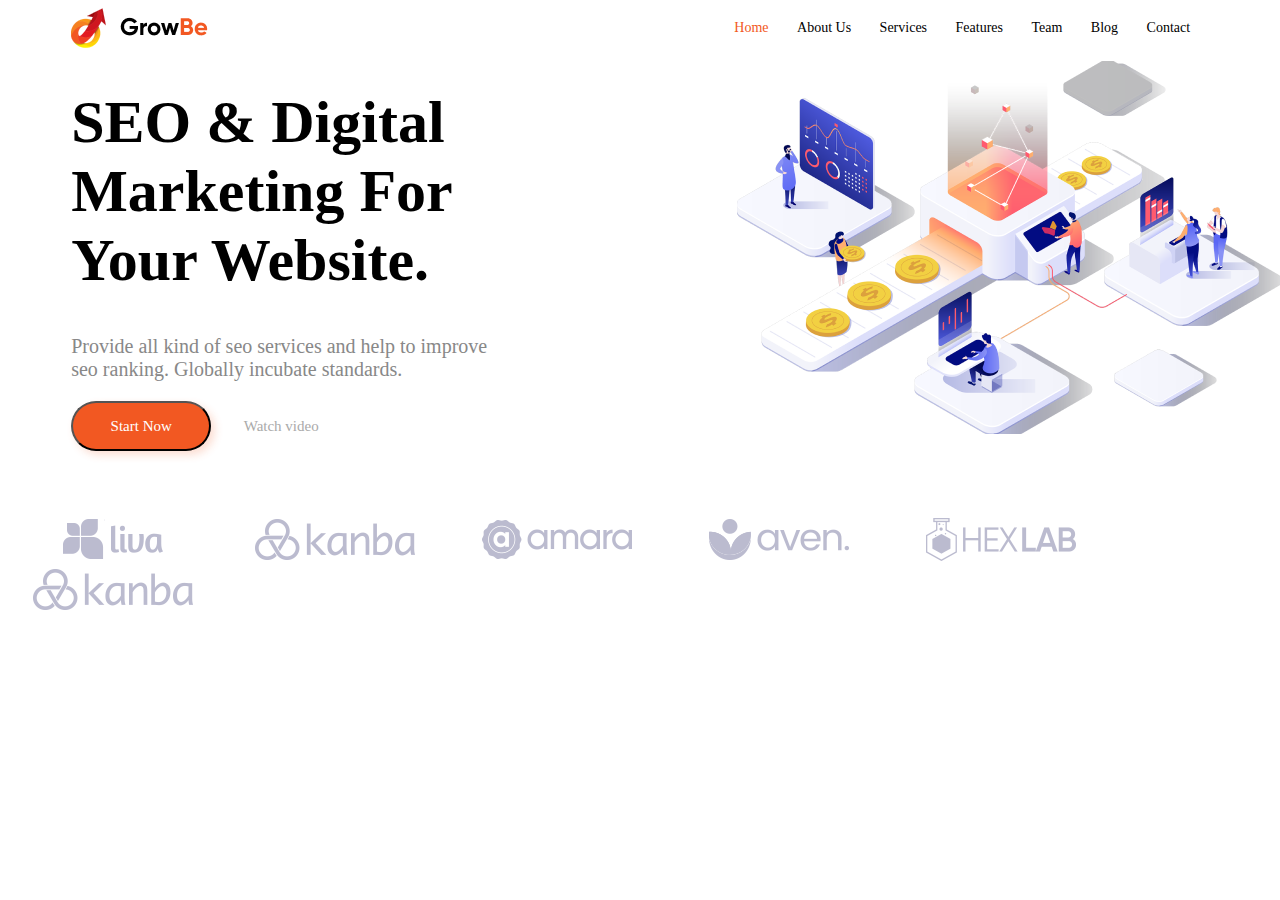
<file: S3/HW_3/index.html>
<!DOCTYPE html>
<html lang="en">

<head>
    <meta charset="UTF-8">
    <meta name="viewport" content="width=device-width, initial-scale=1.0">
    <link rel="stylesheet" href="style.css">
    <title>Document</title>
</head>

<body>
    <div class="header">
        <div class="logo_header">
            <img src="images/Logo.png" alt="logo">
        </div>
        <div class="header_menu">
            <a class="first_header_menu" href="#">Home</a>
            <a href="#">About Us</a>
            <a href="#">Services</a>
            <a href="#">Features </a>
            <a href="#">Team </a>
            <a href="#">Blog</a>
            <a href="#">Contact</a>
        </div>
    </div>
    <div class="top_content">
        <div class="top_info">
            <div class="top_header">
                <h1>SEO & Digital Marketing For Your Website.
                </h1>
            </div>
            <div class="top_text">
                <p>Provide all kind of seo services and help to improve seo ranking. Globally incubate standards.</p>
            </div>
            <div class="top_buttons">
                <button class="button_1">Start Now</button>
                <button class="button_2">Watch video</button>
            </div>
        </div>
        <div class="top_img">
            <img src="images/pngfind 1.png" alt="images">
        </div>
    </div>
    <div class="top_logos">
        <img class="imaging" src="images/1.png" alt="top_logo">
        <img class="imaging" src="images/6.png" alt="top_logo">
        <img class="imaging" src="images/3.png" alt="top_logo">
        <img class="imaging" src="images/4.png" alt="top_logo">
        <img class="imaging" src="images/5.png" alt="top_logo">
        <img class="imaging" src="images/6.png" alt="top_logo">


    </div>
</body>
</file>
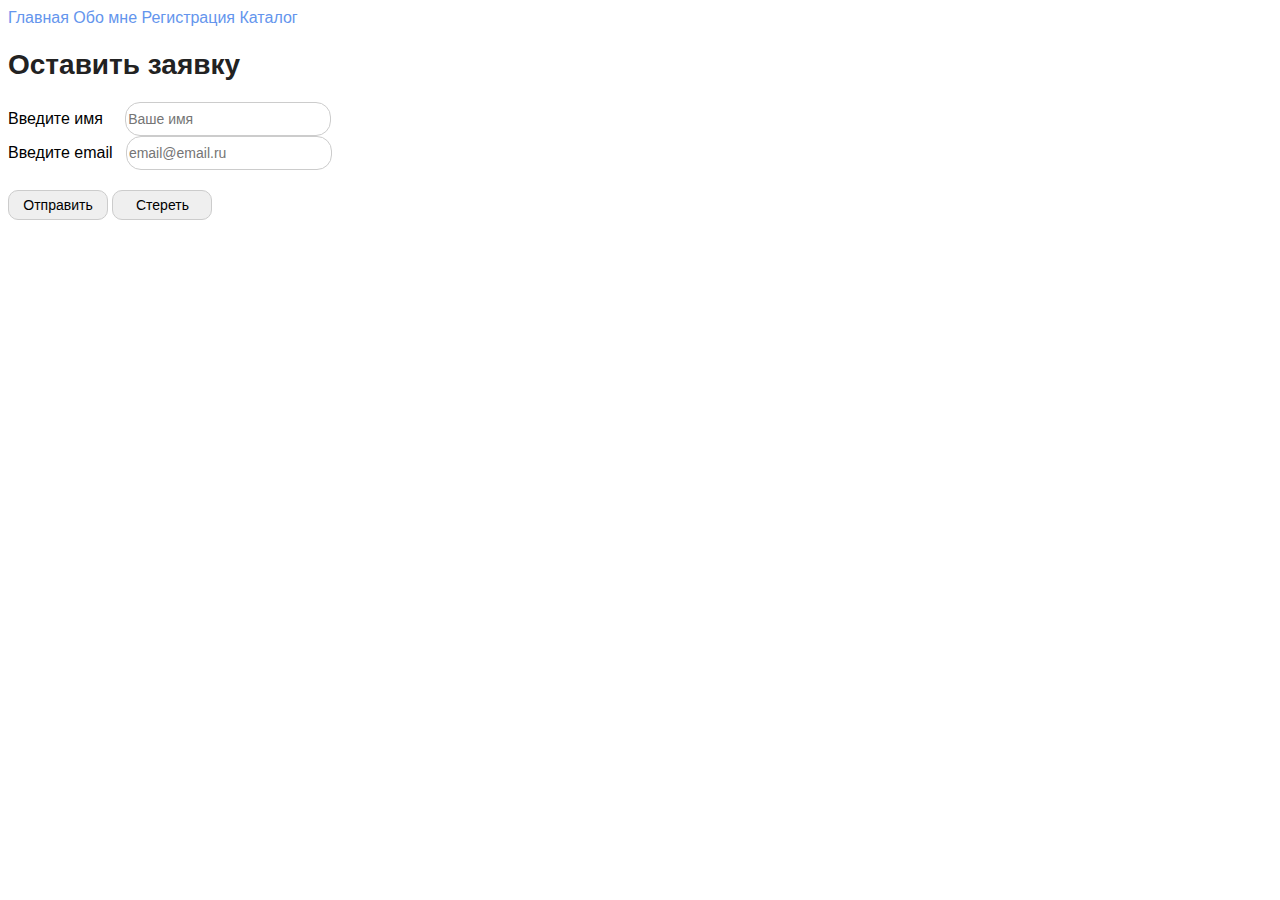
<file: S1/register.html>
<!DOCTYPE html>
<html lang="en">

<head>
    <meta charset="UTF-8">
    <meta name="viewport" content="width=device-width, initial-scale=1.0">
    <link rel="stylesheet" href="style.css">
    <title>Document</title>
</head>

<body>
    <a class="links" href="index.html">Главная</a>
    <a class="links" href="info\about.html">Обо мне</a>
    <a class="links" href="register.html">Регистрация</a>
    <a class="links" href="catalog/catalog.html">Каталог</a>

    <h1 class="headers">Оставить заявку</h1>
    <form action="">
        Введите имя &nbsp &nbsp <input class="form" type="text" placeholder="Ваше имя"> <br> Введите email &nbsp <input class="form" type="text" placeholder="email@email.ru" pattern=".+@"> <br>
        <button type="submit">Отправить</button>
        <button type="reset">Стереть</button>
    </form>
</body>

</html>
</file>
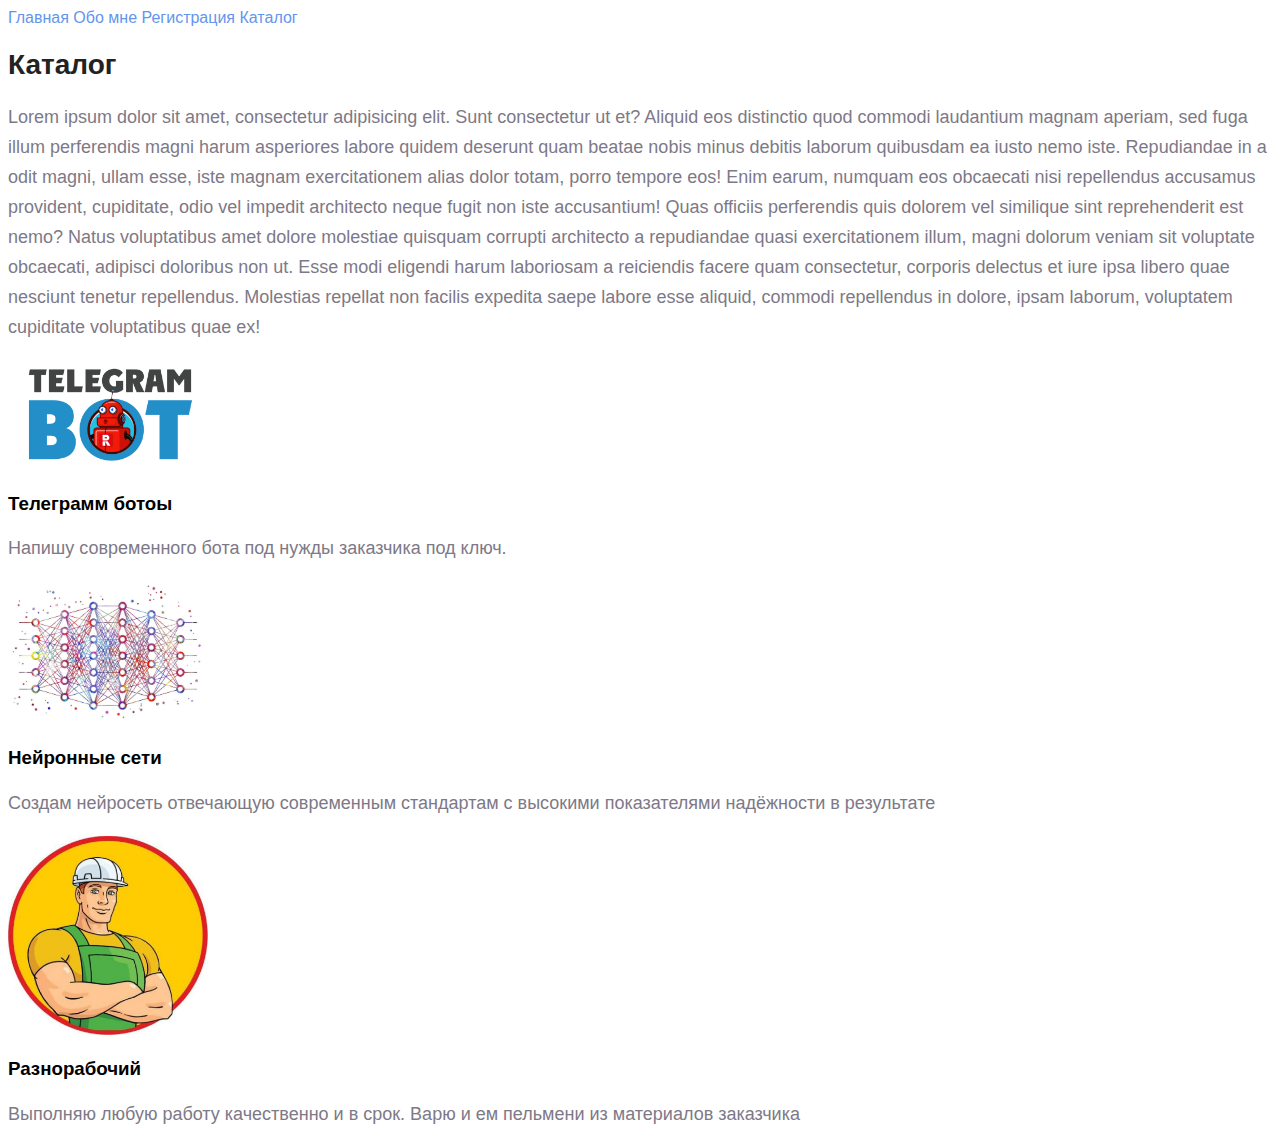
<file: S1/catalog/catalog.html>
<!DOCTYPE html>
<html lang="en">

<head>
    <meta charset="UTF-8">
    <meta name="viewport" content="width=device-width, initial-scale=1.0">
    <link rel="stylesheet" href="../style.css">
    <title>Document</title>
</head>

<body>
    <a class="links" href="../index.html">Главная</a>
    <a class="links" href="../info/about.html">Обо мне</a>
    <a class="links" href="../register.html">Регистрация</a>
    <a class="links" href="#">Каталог</a>

    <h1 class="headers">Каталог</h1>
    <p class="txt">Lorem ipsum dolor sit amet, consectetur adipisicing elit. Sunt consectetur ut et? Aliquid eos distinctio quod commodi laudantium magnam aperiam, sed fuga illum perferendis magni harum asperiores labore quidem deserunt quam beatae nobis minus debitis
        laborum quibusdam ea iusto nemo iste. Repudiandae in a odit magni, ullam esse, iste magnam exercitationem alias dolor totam, porro tempore eos! Enim earum, numquam eos obcaecati nisi repellendus accusamus provident, cupiditate, odio vel impedit
        architecto neque fugit non iste accusantium! Quas officiis perferendis quis dolorem vel similique sint reprehenderit est nemo? Natus voluptatibus amet dolore molestiae quisquam corrupti architecto a repudiandae quasi exercitationem illum, magni
        dolorum veniam sit voluptate obcaecati, adipisci doloribus non ut. Esse modi eligendi harum laboriosam a reiciendis facere quam consectetur, corporis delectus et iure ipsa libero quae nesciunt tenetur repellendus. Molestias repellat non facilis
        expedita saepe labore esse aliquid, commodi repellendus in dolore, ipsam laborum, voluptatem cupiditate voluptatibus quae ex!</p>
    <img src="../img/catalog_bot.png" alt="bot" width="200">
    <h3>Телеграмм ботоы</h3>
    <p class="txt">Напишу современного бота под нужды заказчика под ключ.</p>
    <img src="../img/catalog_neural .jpg" alt="neural " width="200">
    <h3>Нейронные сети</h3>
    <p class="txt">Создам нейросеть отвечающую современным стандартам с высокими показателями надёжности в результате</p>
    <img src="../img/catalog_devop.jpg" alt="bot" width="200">
    <h3>Разнорабочий</h3>
    <p class="txt">Выполняю любую работу качественно и в срок. Варю и ем пельмени из материалов заказчика</p>

</body>

</html>
</file>
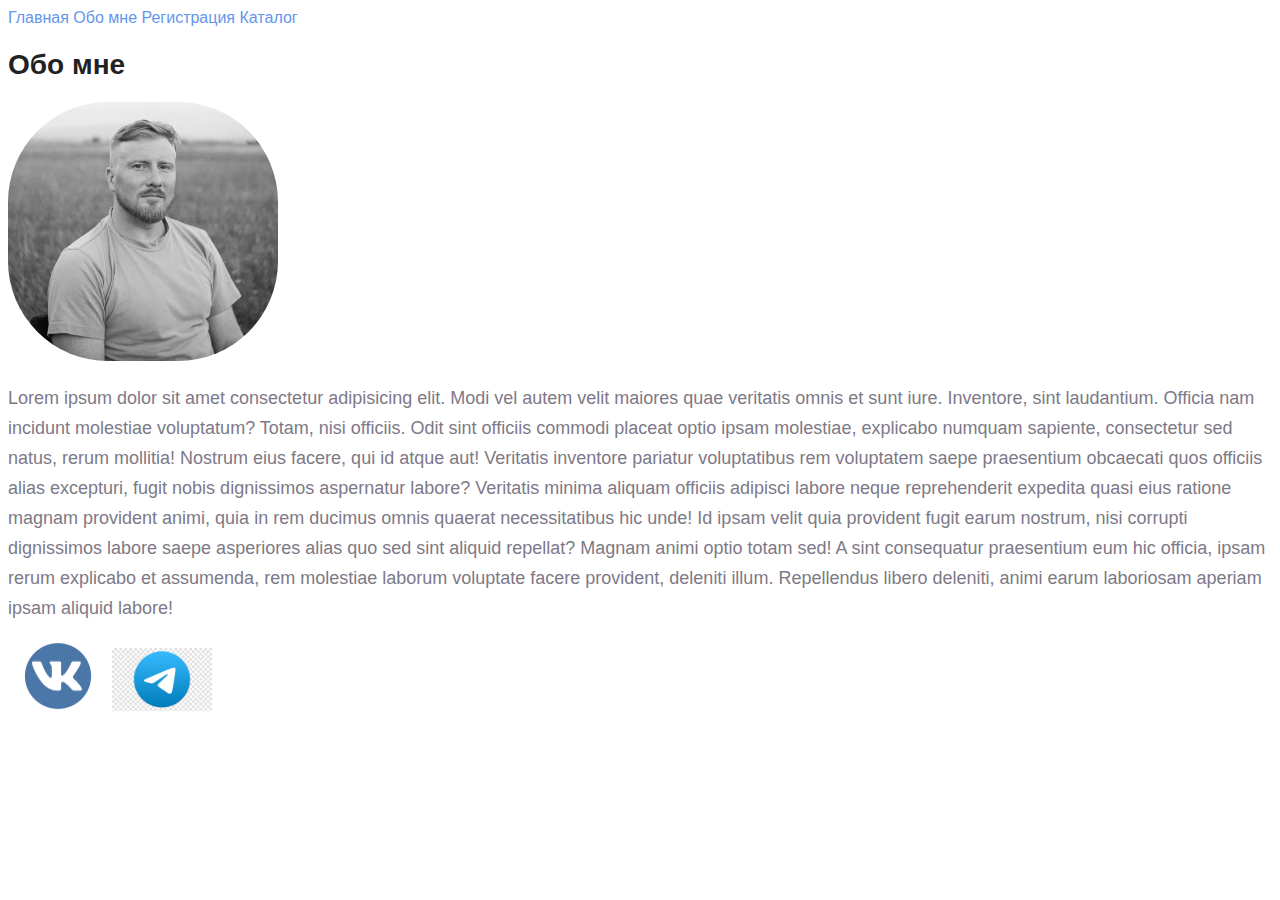
<file: S1/info/about.html>
<!DOCTYPE html>
<html lang="en">

<head>
    <meta charset="UTF-8">
    <meta name="viewport" content="width=device-width, initial-scale=1.0">
    <link rel="stylesheet" href="../style.css">
    <title>Document</title>
</head>

<body>
    <a class="links" href="../index.html">Главная</a>
    <a class="links" href="#">Обо мне</a>
    <a class="links" href="../register.html">Регистрация</a>
    <a class="links" href="../catalog/catalog.html">Каталог</a>

    <h1 class="headers">Обо мне</h1>
    <img class="photo" src="../img/photo.jpg" alt="foto" width="300">
    <p class="txt">Lorem ipsum dolor sit amet consectetur adipisicing elit. Modi vel autem velit maiores quae veritatis omnis et sunt iure. Inventore, sint laudantium. Officia nam incidunt molestiae voluptatum? Totam, nisi officiis. Odit sint officiis commodi placeat
        optio ipsam molestiae, explicabo numquam sapiente, consectetur sed natus, rerum mollitia! Nostrum eius facere, qui id atque aut! Veritatis inventore pariatur voluptatibus rem voluptatem saepe praesentium obcaecati quos officiis alias excepturi,
        fugit nobis dignissimos aspernatur labore? Veritatis minima aliquam officiis adipisci labore neque reprehenderit expedita quasi eius ratione magnam provident animi, quia in rem ducimus omnis quaerat necessitatibus hic unde! Id ipsam velit quia
        provident fugit earum nostrum, nisi corrupti dignissimos labore saepe asperiores alias quo sed sint aliquid repellat? Magnam animi optio totam sed! A sint consequatur praesentium eum hic officia, ipsam rerum explicabo et assumenda, rem molestiae
        laborum voluptate facere provident, deleniti illum. Repellendus libero deleniti, animi earum laboriosam aperiam ipsam aliquid labore!</p>
    <a href="https://vk.com/feed"><img src="../img/VK_logo.png" alt="VK" width="100"></a>
    <a href="https://t.me/ulis89"><img src="../img/telegram-new-logo.png" alt="Telegram" width="100"></a>

</body>


</html>
</file>
<file: S1/style.css>
a {
    text-decoration: none;
}

.links {
    color: cornflowerblue;
    font-size: 16px;
    line-height: 20px;
}

.headers {
    color: #222222;
    font-size: 28px;
    line-height: 36px;
    font-weight: bold;
}

.txt {
    font-style: normal;
    font-weight: 300;
    font-size: 18px;
    line-height: 30px;
    color: #7D7987;
}

.headers2 {
    color: coral;
    font-style: normal;
    font-weight: 700;
    font-size: 36px;
    line-height: 80px;
}

.photo {
    border-radius: 100px;
    width: 270px;
    background-color: white;
    border: burlywood 100px, ;
    transform: scale(1);
    box-shadow: none;
    transition: box-shadow 600ms, transform 600ms;
}

.photo:hover {
    transform: scale(1);
    box-shadow: 15px 10px 150px 10px gray;
    transition: box-shadow 600ms, transform 600ms;
}

.form {
    width: 200px;
    height: 30px;
    outline: none;
    border: 1px solid #ccc;
    border-radius: 15px;
    font-size: 14px;
    line-height: 30px;
}

button {
    width: 100px;
    height: 30px;
    font-size: 14px;
    border: 1px solid #ccc;
    border-radius: 10px;
    margin-top: 20px;
}

body {
    font-family: sans-serif;
}
</file>
<file: S3/style.css>
* {
    font-family: "Open Sans";
    text-decoration: none;
}

body {
    background: var(--020-a-18, #020A18);
}

a {
    color: var(--ffffff, #FFF);
    font-size: 16px;
    font-style: normal;
    font-weight: 600;
    line-height: normal;
}

.header {
    display: inline-flex;
    width: 100vw;
    height: 75px;
    flex-shrink: 0;
    justify-content: center;
    align-items: center;
    gap: 40px;
}

h3 {
    color: var(--3-a-68-b-8, #3A68B8);
    font-size: 18px;
    font-style: normal;
    font-weight: 600;
    line-height: 160%;
    /* 28.8px */
    text-transform: uppercase;
}

h1 {
    color: var(--ffffff, #FFF);
    font-size: 55px;
    font-style: normal;
    font-weight: 800;
    line-height: 130%;
    /* 71.5px */
}

h5 {
    color: var(--ffffff, #FFF);
    font-size: 18px;
    font-style: normal;
    font-weight: 600;
    line-height: 160%;
    /* 28.8px */
}

button {
    border-radius: 5px;
    background: var(--3-a-68-b-8, #3A68B8);
    color: var(--ffffff, #FFF);
    font-size: 20px;
    font-style: normal;
    font-weight: 600;
    line-height: normal;
    display: inline-flex;
    padding: 15px 30px;
    align-items: flex-start;
}

.top_buttons {
    display: inline-flex;
    padding: 15px 30px;
    align-items: flex-start;
    gap: 20px;
    width: 457px;
    height: 87px;
    flex-shrink: 0;
    justify-content: center;
    align-items: center;
}

.polygon {
    width: 27px;
    height: 26px;
    transform: rotate(90deg);
}

.top_logo {
    display: inline-flex;
    gap: 72px;
    width: 100%;
    justify-content: center;
    align-items: center;
}

.imaging {
    height: 59px;
    flex-shrink: 0;
}
</file>
<file: S8/styles.css>
* {
    margin: 0;
    padding: 0;
}

a {
    text-decoration: none;
}

body {
    font-family: 'Lato', sans-serif;
}

.center {
    padding-left: calc(50% - 570px);
    padding-right: calc(50% - 570px);
}

.header {
    background: #222;

    display: flex;
    flex-wrap: nowrap;
    flex-direction: row;
    justify-content: space-between;
    align-items: center;

    padding-top: 18px;
    padding-bottom: 19px;
}

.header_left {
    display: flex;
    align-items: center;
    flex-direction: row;
    flex-wrap: nowrap;
    gap: 41px;
}

.page {
    background: #F1E4E6;
    align-items: center;
    display: flex;
    flex-direction: row;
}

.content {
    border-left: 12px solid #F16D7F;
    padding-left: 16px;
    display: flex;
    align-items: center;
    flex-direction: row;
    flex-wrap: nowrap;
    white-space: nowrap;
}

.text {
    color: #222;
    font-size: 32px;
    font-weight: 700;
    justify-content: flex-start;
}

.title {
    font-size: 48px;
    font-weight: 900;
}

.highlighting {
    color: #F16D7F;
    font-size: 32px;
    font-weight: 700;
}

.grid_section {
    margin-top: 65px;

    display: grid;
    grid-template-columns: repeat(3, 360px);
    gap: 30px;
}

.categories_item {
    width: 360px;
    height: 260px;
    background-blend-mode: hue;

    display: flex;
    flex-direction: column;
    justify-content: center;
    align-items: center;
}

.categories_women {
    background: url(img/forwomen.svg),
        rgba(33, 22, 22, 0.70);
}

.categories_men {
    background: url(img/formen.png),
        rgba(33, 22, 22, 0.70);
}

.categories_kids {
    background: url(img/forkids.svg),
        rgba(33, 22, 22, 0.70);
}

.categories_accesories {
    background: url(img/accesories.svg),
        rgba(33, 22, 22, 0.70);
    background-blend-mode: hue;

    width: 1140px;
    height: 180px;
}

.categories_text {
    color: #FFF;
    font-size: 16px;
    font-style: normal;
    font-weight: 400;
    line-height: normal;
}

.categories_title {
    color: #F16D7F;
    font-size: 24px;
    font-style: normal;
    font-weight: 700;
    line-height: normal;
}

.heading {
    margin-top: 96px;
}

.block_text {
    text-align: center;
    margin-top: 6px;
    flex-direction: row;
    margin-bottom: 48px;
}

.caption {
    color: #222;

    font-family: Lato;
    font-size: 30px;
    font-style: normal;
    font-weight: 400;
    line-height: normal;
}

.slogan {
    color: #9F9F9F;

    font-family: Lato;
    font-size: 14px;
    font-style: normal;
    font-weight: 400;
    line-height: normal;
}

.items-content {
    margin-top: 48px;

    display: grid;
    grid-template-columns: repeat(auto-fit, 360px);
    justify-content: center;
    gap: 30px;
}

.item {
    background-color: #F8F8F8;
}

.subject {
    color: #000;
    margin: 24px 16px;
    font-family: Lato;
    font-size: 13px;
    font-style: normal;
    font-weight: 400;
    line-height: normal;
}

.desc {
    color: #5D5D5D;
    margin: 24px 16px;
    font-family: Lato;
    font-size: 14px;
    font-style: normal;
    font-weight: 300;
    line-height: normal;
}

.price {
    color: #F16D7F;
    margin: 24px 16px;
    font-family: Lato;
    font-size: 16px;
    font-style: normal;
    font-weight: 400;
    line-height: normal;
}

.footer {
    display: flex;
    margin-top: 48px;
    margin-bottom: 60px;
    justify-content: center;
}

.browser-btn {
    color: #F26376;

    font-family: Lato;
    font-size: 16px;
    font-style: normal;
    font-weight: 400;
    line-height: normal;
    border: solid #FF6A6A;
    padding: 15px 39px;
    border-width:  1px;
    background-color: #FFF;
}

@media (max-width: 768px) {
    .center {
        padding-left: 16px;
        padding-right: 16px;
    }

    .header_left {
        display: flex;
        align-items: center;
    }

    .header_left img {
        max-width: 100%;
    }
    
    .header_right {
        display: flex;
        align-items: center;
        margin-left: auto;
    }

    .header_left img {
        max-width: 100%;
    }
    
    .image-left img {
        max-width: 100%;
        height: auto;
    }

    .content {
        display: flex;
        align-items: center;
        gap: 16px;
    }

    .image-left {
        max-width: 386px;
    }

    .text {
        font-size: 24px;
    }
    
    .title {
        font-size: 44px;
    }
    
    .highlighting {
        font-size: 24px;
    }

    .page_img {
        display: none;
    }

    .grid_section {
        gap: 20px;
        grid-template-columns: repeat(3, minmax(0, 1fr));
    }
    
    .categories_item {
        width: 232px;
        height: 167px;
    }
    
    .categories_accesories {
        width: 735px;
        height: 116px;
    }

    .categories_women {
        background: url(img/forwomen.svg), rgba(33, 22, 22, 0.70);
        background-blend-mode: hue;
        background-size: cover;
        background-position: center;
    }
    
    .categories_men {
        background: url(img/formen.png), rgba(33, 22, 22, 0.70);
        background-blend-mode: hue;
        background-size: cover;
        background-position: center;
    }
    
    .categories_kids {
        background: url(img/forkids.svg), rgba(33, 22, 22, 0.70);
        background-blend-mode: hue;
        background-size: cover;
        background-position: center;
    }
    
    .categories_accesories {
        background: url(img/accesories.svg), rgba(33, 22, 22, 0.70);
        background-blend-mode: hue;
        background-size: cover;
        background-position: center;
    }

    .heading {
        margin-top: 109px;
        margin-bottom: 72px;
        padding-left: 16px;
        padding-right: 16px;
        text-align: center;
    }

    .slogan {
        margin-top: 3px;
        margin-bottom: 72px;
    }

    .items-content {
        grid-template-columns: repeat(2, 1fr);
        gap: 16px;
    }

    .item {
        width: 100%;
        display: flex;
        flex-direction: column;
    }

    .subject, .desc, .price {
        text-align: left;
    }

    .item_img {
        width: 100%;
        height: auto;
    }


    .footer {
        margin-bottom: 71px;
    }
}

@media (max-width: 1024px) {
    .center {
        padding-left: 16px;
        padding-right: 16px;
    }

    .header_left {
        display: flex;
        align-items: center;
    }

    .header_left img {
        max-width: 100%;
    }
    
    .header_right {
        display: flex;
        align-items: center;
        margin-left: auto;
    }

    .header_left img {
        max-width: 100%;
    }
    
    .image-left img {
        max-width: 100%;
        height: auto;
    }

    .content {
        display: flex;
        align-items: center;
        gap: 16px;
    }

    .image-left {
        max-width: 386px;
    }

    .text {
        font-size: 24px;
    }
    
    .title {
        font-size: 44px;
    }
    
    .highlighting {
        font-size: 24px;
    }

    .page_img {
        display: none;
    }

    .grid_section {
        gap: 20px;
        grid-template-columns: repeat(3, minmax(0, 1fr));
    }
    
    .categories_item {
        width: 100%;
        aspect-ratio: 232 / 167;
    }
 
    .categories_accesories {
        width: calc(300% + 40px);
        aspect-ratio: 735 / 116;
        height: auto; 
    }

    .categories_women {
        background: url(img/forwomen.svg), rgba(33, 22, 22, 0.70);
        background-blend-mode: hue;
        background-size: cover;
        background-position: center;
    }
    
    .categories_men {
        background: url(img/formen.png), rgba(33, 22, 22, 0.70);
        background-blend-mode: hue;
        background-size: cover;
        background-position: center;
    }
    
    .categories_kids {
        background: url(img/forkids.svg), rgba(33, 22, 22, 0.70);
        background-blend-mode: hue;
        background-size: cover;
        background-position: center;
    }
    
    .categories_accesories {
        background: url(img/accesories.svg), rgba(33, 22, 22, 0.70);
        background-blend-mode: hue;
        background-size: cover;
        background-position: center;
    }

    .heading {
        margin-top: 109px;
        margin-bottom: 72px;
        padding-left: 16px;
        padding-right: 16px;
        text-align: center;
    }

    .slogan {
        margin-top: 3px;
        margin-bottom: 72px;
    }

    .items-content {
        grid-template-columns: repeat(2, 1fr);
        gap: 0;
    }

    .item {
        width: 100%;
        display: flex;
        flex-direction: column;
    }

    .subject, .desc, .price {
        text-align: left;
        margin: 12px, 0;
    }

    .item_img {
        width: 100%;
        height: auto;
    }

    .footer {
        margin-bottom: 71px;
    }
}
@media (min-width:320px) and (max-width: 760px) {
    .center {
        padding-left: 16px;
        padding-right: 16px;
    }

    .header_left {
        display: flex;
        align-items: center;
    }

    .header_left img {
        max-width: 100%;
    }

    .header_right img[src="img/Button copy.svg"] {
        clip-path: polygon(0 0, 0 100%, 40% 100%, 40% 0);
        margin-left: 0;
    }

    .content {
        display: flex;
        align-items: center;
        justify-content: center;
        flex-direction: row;
        position: absolute;
        left: 17%;
        transition: translate (-40%, 0);
        top: 40%;
    }

    .image-left {
        display: none;
    }

    .text {
        font-size: 20px;
    }
    
    .title {
        font-size: 38px;
    }
    
    .highlighting {
        font-size: 20px;
    }

    .page {
        background-size: cover;
        position: relative;
        min-height: 363px;
    }

    .grid_section {
        gap: 32px;
        grid-template-columns: repeat(1, 1fr);
        margin-bottom: 0;
    }
    
    .categories_item {
        width: 100%;
        height: auto;
        min-height: 248px;
        aspect-ratio: 232 / 167;
    }
 
    .categories_accesories {
        height: calc(100%/2);
        width: 100%;
        min-height: 111px;
        aspect-ratio: 232 / 167;
    }

    .categories_women {
        background: url(img/forwomen.svg), rgba(33, 22, 22, 0.70);
        background-blend-mode: hue;
        background-size: cover;
        background-position: center;
    }
    
    .categories_men {
        background: url(img/formen.png), rgba(33, 22, 22, 0.70);
        background-blend-mode: hue;
        background-size: cover;
        background-position: center;
    }
    
    .categories_kids {
        background: url(img/forkids.svg), rgba(33, 22, 22, 0.70);
        background-blend-mode: hue;
        background-size: cover;
        background-position: center;
    }
    
    .categories_accesories {
        background: url(img/accesories.svg), rgba(33, 22, 22, 0.70);
        background-blend-mode: hue;
        background-size: cover;
        background-position: center;
    }

    .heading {
        margin-bottom: 64px;
        text-align: center;
    }

    .slogan {
        margin-top: 3px;
        margin-bottom: 72px;
    }

    .items-content {
        margin-top: 32px;
        grid-template-columns: repeat(1, 1fr);
        align-items: center;
        gap: 0;
    }

    .item {
        width: 100%;
        display: flex;
        flex-direction: column;
        height: auto;
    }

    .subject, .desc, .price {
        text-align: left;
        margin: 12px, 0;
    }

    .subject {
        margin: 24px 16px;
    }
    
    .desc {
        margin: 24px 16px;
    }
    
    .price {
        margin: 24px 16px;
    }

    .item_img {
        width: 100%;
        height: auto;
    }

    .footer {
        margin-bottom: 71px;
    }

    }
</file>
<file: S9/styles.css>
* {
    margin: 0;
    padding: 0;
}

a {
    text-decoration: none;
}

body {
    font-family: 'Lato', sans-serif;
}

.center {
    padding-left: calc(50% - 570px);
    padding-right: calc(50% - 570px);
}

.header {
    background: #222;
    display: flex;
    flex-wrap: nowrap;
    flex-direction: row;
    justify-content: space-between;
    align-items: center;
    padding-top: 18px;
    padding-bottom: 19px;
}

.header_left {
    display: flex;
    align-items: center;
    flex-direction: row;
    flex-wrap: nowrap;
    gap: 41px;
}

.header_right_img {
    vertical-align: middle;
}

.header_menu {
    display: none;
    opacity: 0;
    background: white;
    filter: drop-shadow(6px 4px 35px rgba(0, 0, 0, 0.21));
    position: absolute;
    top: 100%;
    right: 0;
    padding: 32px;
    z-index: 2;
    animation: shows .5s forwards;
    /* изменение анимации */
    transition: opacity 0.5s;
}

.header_menu_heading {
    color: #F16D7F;
    font-size: 14px;
    font-style: normal;
    font-weight: 400;
    line-height: normal;
    margin-top: 20px;
    margin-bottom: 1px;
}

.header_menu_text {
    color: #6F6E6E;
    font-size: 14px;
    font-style: normal;
    font-weight: 400;
    line-height: normal;
    margin-top: 11px;
    margin-left: 22px;
    margin-right: 22px;
}

.header:hover .header_menu {
    display: block;
    opacity: 1;
}

@keyframes shows {
    0% {
        opacity: 0;
        display: block;
        /* добавлено */
    }
    100% {
        opacity: 1;
    }
}

.page {
    background: #F1E4E6;
    align-items: center;
    display: flex;
    flex-direction: row;
}

.content {
    border-left: 12px solid #F16D7F;
    padding-left: 16px;
    display: flex;
    align-items: center;
    flex-direction: row;
    flex-wrap: nowrap;
    white-space: nowrap;
}

.text {
    color: #222;
    font-size: 32px;
    font-weight: 700;
    justify-content: flex-start;
}

.title {
    font-size: 48px;
    font-weight: 900;
}

.highlighting {
    color: #F16D7F;
    font-size: 32px;
    font-weight: 700;
}

.grid_section {
    margin-top: 65px;
    display: grid;
    grid-template-columns: repeat(3, 360px);
    gap: 30px;
}

.categories_item {
    width: 360px;
    height: 260px;
    background-blend-mode: hue;
    display: flex;
    flex-direction: column;
    justify-content: center;
    align-items: center;
}

.categories_women {
    background: url(img/forwomen.svg), rgba(33, 22, 22, 0.70);
}

.categories_men {
    background: url(img/formen.png), rgba(33, 22, 22, 0.70);
}

.categories_kids {
    background: url(img/forkids.svg), rgba(33, 22, 22, 0.70);
}

.categories_accesories {
    background: url(img/accesories.svg), rgba(33, 22, 22, 0.70);
    background-blend-mode: hue;
    width: 1140px;
    height: 180px;
}

.items-content_button {
    display: none;
    position: absolute;
    top: 50%;
    left: 50%;
    transform: translate(-50%, -50%);
    gap: 12px;
    align-items: center;
    border: 1px solid white;
    padding: 12px 14px;
    animation: shows .5s;
}

.items-content_button_text {
    color: #FFF;
    font-size: 14px;
    font-style: normal;
    font-weight: 400;
    line-height: normal;
}

.categories_text {
    color: #FFF;
    font-size: 16px;
    font-style: normal;
    font-weight: 400;
    line-height: normal;
}

.categories_title {
    color: #F16D7F;
    font-size: 24px;
    font-style: normal;
    font-weight: 700;
    line-height: normal;
}

.heading {
    margin-top: 96px;
}

.block_text {
    text-align: center;
    margin-top: 6px;
    flex-direction: row;
    margin-bottom: 48px;
}

.caption {
    color: #222;
    font-family: Lato;
    font-size: 30px;
    font-style: normal;
    font-weight: 400;
    line-height: normal;
}

.slogan {
    color: #9F9F9F;
    font-family: Lato;
    font-size: 14px;
    font-style: normal;
    font-weight: 400;
    line-height: normal;
}

.items-content {
    margin-top: 48px;
    display: grid;
    grid-template-columns: repeat(auto-fit, 360px);
    justify-content: center;
    gap: 30px;
}

.item {
    position: relative;
    overflow: hidden;
}

.item-img {
    transition: transform 0.5s ease;
}

.item:hover .item-img {
    transform: scale(1.1);
    filter: brightness(0.3);
}

.add-to-cart-btn {
    display: none;
    position: absolute;
    top: 30%;
    left: 50%;
    transform: translate(-50%, -50%);
    gap: 12px;
    align-items: center;
    border: 1px solid white;
    padding: 12px 14px;
    animation: shows .5s;
    color: #FFF;
    font-size: 14px;
    font-style: normal;
    font-weight: 400;
    line-height: normal;
}

.item:hover .add-to-cart-btn {
    display: flex;
    font-family: 'Arial', sans-serif;
}

@keyframes shows {
    from {
        opacity: 0;
    }
    to {
        opacity: 1;
    }
}

.subject {
    color: #000;
    margin: 24px 16px;
    font-family: Lato;
    font-size: 13px;
    font-style: normal;
    font-weight: 400;
    line-height: normal;
}

.desc {
    color: #5D5D5D;
    margin: 24px 16px;
    font-family: Lato;
    font-size: 14px;
    font-style: normal;
    font-weight: 300;
    line-height: normal;
}

.price {
    color: #F16D7F;
    margin: 24px 16px;
    font-family: Lato;
    font-size: 16px;
    font-style: normal;
    font-weight: 400;
    line-height: normal;
}

.button_box {
    display: flex;
    margin-top: 48px;
    margin-bottom: 60px;
    justify-content: center;
}

.browser-btn {
    color: #F26376;
    font-family: Lato;
    font-size: 16px;
    font-style: normal;
    font-weight: 400;
    line-height: normal;
    border: solid #FF6A6A;
    padding: 15px 39px;
    border-width: 1px;
    background-color: #FFF;
}

.browser-btn:hover {
    background-color: #F16D7F;
}

.button_box:hover .browser-btn {
    color: #FFFFFF;
}

.conditions {
    background: #222224;
    padding-top: 103px;
    padding-bottom: 104px;
    display: grid;
    grid-template-columns: repeat(3, 360px);
    gap: 30px;
    margin-bottom: 0;
}

.conditions_item {
    align-items: center;
    display: flex;
    flex-direction: column;
    justify-content: center;
}

.conditions_item_img {
    display: block;
    margin: auto;
    position: relative;
    margin-bottom: 16px;
}

.headline {
    color: #FBFBFB;
    text-align: center;
    font-family: Lato;
    font-size: 19.96px;
    font-style: normal;
    font-weight: 400;
    line-height: normal;
    margin-bottom: 16px;
}

.excert {
    color: #FBFBFB;
    text-align: center;
    font-family: Lato;
    font-size: 13.972px;
    font-style: normal;
    font-weight: 300;
    line-height: normal;
}

.bottom_section {
    background: url("img/Layer_back.svg"), rgba(244, 244, 244, 0.7);
    background-blend-mode: hue;
    padding-top: 97px;
    padding-bottom: 126px;
    display: flex;
    flex-direction: row;
    flex-wrap: wrap;
    justify-content: space-between;
    justify-content: center;
    gap: 223px;
    background-repeat: no-repeat;
    background-size: 100% auto;
    margin-top: 0;
}

.bottom_info {
    max-width: 360px;
}

.bottom_info_img {
    display: block;
    width: 96px;
    height: 96px;
    margin-left: auto;
    margin-right: auto;
}

.bottom_info_text {
    min-height: 99px;
    color: #222224;
    text-align: center;
    font-size: 20px;
    font-style: normal;
    font-weight: 400;
    line-height: normal;
    margin-top: 30px;
}

.bottom_subscribe {
    max-width: 557px;
}

.bottom_subscribe_title {
    color: #222224;
    text-align: center;
    font-size: 24px;
    font-style: normal;
    font-weight: 700;
    line-height: 167.2%;
}

.bottom_subscribe_text {
    color: #222224;
    text-align: center;
    font-size: 18px;
    font-style: normal;
    font-weight: 400;
    line-height: 167.2%;
    margin-bottom: 32px;
}

.bottom_subscribe_form {
    display: flex;
    flex-direction: row;
    flex-wrap: nowrap;
}

.bottom_subscribe_input {
    width: 256px;
    height: 49px;
    background-color: #E1E1E1;
    color: #222224;
    font-size: 14px;
    font-style: normal;
    font-weight: 400;
    line-height: normal;
    border: none;
    border-top-left-radius: 24px;
    border-bottom-left-radius: 24px;
    padding-left: 22px;
    opacity: 0.671;
}

.bottom_subscribe_button {
    width: 100px;
    height: 49px;
    background-color: #F16D7F;
    color: #FFF;
    text-align: center;
    font-size: 14px;
    font-style: normal;
    font-weight: 400;
    line-height: normal;
    border: none;
    border-top-right-radius: 24px;
    border-bottom-right-radius: 24px;
}

.bottom_subscribe_button:hover {
    background: linear-gradient(90deg, #efd5ff 0%, #515ada 100%);
    background-size: 200%;
}

.footer {
    height: 79px;
    background-color: #222224;
    display: flex;
    flex-direction: row;
    flex-wrap: wrap;
    justify-content: space-between;
    align-items: center;
    margin: 0;
}

.footer_copyright {
    color: #FBFBFB;
    font-size: 16px;
    font-style: normal;
    font-weight: 400;
    line-height: normal;
}

.footer_icons {
    display: flex;
    flex-direction: row;
    flex-wrap: nowrap;
    gap: 7px;
}

.footer_icon_background {
    transition: all .5s ease;
}

.footer_icon:hover .footer_icon_background {
    fill: #F16D7F;
}

@media (max-width: 768px) {
    .center {
        padding-left: 16px;
        padding-right: 16px;
    }
    .header_left {
        display: flex;
        align-items: center;
    }
    .header_left img {
        max-width: 100%;
    }
    .header_right {
        display: flex;
        align-items: center;
        margin-left: auto;
    }
    .header_left img {
        max-width: 100%;
    }
    .image-left img {
        max-width: 100%;
        height: auto;
    }
    .content {
        display: flex;
        align-items: center;
        gap: 16px;
    }
    .image-left {
        max-width: 386px;
    }
    .text {
        font-size: 24px;
    }
    .title {
        font-size: 44px;
    }
    .highlighting {
        font-size: 24px;
    }
    .page_img {
        display: none;
    }
    .grid_section {
        gap: 20px;
        grid-template-columns: repeat(3, minmax(0, 1fr));
    }
    .categories_item {
        width: 232px;
        height: 167px;
    }
    .categories_accesories {
        width: 735px;
        height: 116px;
    }
    .categories_women {
        background: url(img/forwomen.svg), rgba(33, 22, 22, 0.70);
        background-blend-mode: hue;
        background-size: cover;
        background-position: center;
    }
    .categories_men {
        background: url(img/formen.png), rgba(33, 22, 22, 0.70);
        background-blend-mode: hue;
        background-size: cover;
        background-position: center;
    }
    .categories_kids {
        background: url(img/forkids.svg), rgba(33, 22, 22, 0.70);
        background-blend-mode: hue;
        background-size: cover;
        background-position: center;
    }
    .categories_accesories {
        background: url(img/accesories.svg), rgba(33, 22, 22, 0.70);
        background-blend-mode: hue;
        background-size: cover;
        background-position: center;
    }
    .heading {
        margin-top: 109px;
        margin-bottom: 72px;
        padding-left: 16px;
        padding-right: 16px;
        text-align: center;
    }
    .slogan {
        margin-top: 3px;
        margin-bottom: 72px;
    }
    .items-content {
        grid-template-columns: repeat(2, 1fr);
        gap: 16px;
    }
    .item {
        width: 100%;
        display: flex;
        flex-direction: column;
    }
    .subject,
    .desc,
    .price {
        text-align: left;
    }
    .item_img {
        width: 100%;
        height: auto;
    }
    .button_box {
        margin-bottom: 71px;
    }
    .conditions {
        margin-top: 48px;
        grid-template-columns: repeat(1, 1fr);
        align-items: center;
        gap: 0;
    }
    .conditions_item {
        margin-bottom: 48px;
    }
    .excert {
        white-space: pre-wrap;
        overflow: hidden;
        text-overflow: ellipsis;
        padding: 0 10%;
    }
    .bottom_section {
        background: url("img/5609824e9d1efab7954c79c35e32ce5e.png"), rgba(244, 244, 244, 0.7);
        background-repeat: no-repeat;
        background-size: 100% 100%;
        padding-top: 64px;
        padding-bottom: 140px;
        flex-direction: column;
        align-items: center;
        gap: 48px;
    }
    .bottom_subscribe_text {
        margin-bottom: 27px;
    }
}

@media (max-width: 1024px) {
    .center {
        padding-left: 16px;
        padding-right: 16px;
    }
    .header_left {
        display: flex;
        align-items: center;
    }
    .header_left img {
        max-width: 100%;
    }
    .header_right {
        display: flex;
        align-items: center;
        margin-left: auto;
    }
    .header_left img {
        max-width: 100%;
    }
    .image-left img {
        max-width: 100%;
        height: auto;
    }
    .content {
        display: flex;
        align-items: center;
        gap: 16px;
    }
    .image-left {
        max-width: 386px;
    }
    .text {
        font-size: 24px;
    }
    .title {
        font-size: 44px;
    }
    .highlighting {
        font-size: 24px;
    }
    .page_img {
        display: none;
    }
    .grid_section {
        gap: 20px;
        grid-template-columns: repeat(3, minmax(0, 1fr));
    }
    .categories_item {
        width: 100%;
        aspect-ratio: 232 / 167;
    }
    .categories_accesories {
        width: calc(300% + 40px);
        aspect-ratio: 735 / 116;
        height: auto;
    }
    .categories_women {
        background: url(img/forwomen.svg), rgba(33, 22, 22, 0.70);
        background-blend-mode: hue;
        background-size: cover;
        background-position: center;
    }
    .categories_men {
        background: url(img/formen.png), rgba(33, 22, 22, 0.70);
        background-blend-mode: hue;
        background-size: cover;
        background-position: center;
    }
    .categories_kids {
        background: url(img/forkids.svg), rgba(33, 22, 22, 0.70);
        background-blend-mode: hue;
        background-size: cover;
        background-position: center;
    }
    .categories_accesories {
        background: url(img/accesories.svg), rgba(33, 22, 22, 0.70);
        background-blend-mode: hue;
        background-size: cover;
        background-position: center;
    }
    .heading {
        margin-top: 109px;
        margin-bottom: 72px;
        padding-left: 16px;
        padding-right: 16px;
        text-align: center;
    }
    .slogan {
        margin-top: 3px;
        margin-bottom: 72px;
    }
    .items-content {
        grid-template-columns: repeat(2, 1fr);
        gap: 14px;
    }
    .item {
        width: 100%;
        display: flex;
        flex-direction: column;
    }
    .subject,
    .desc,
    .price {
        text-align: left;
        margin: 12px, 0;
    }
    .item_img {
        width: 100%;
        height: auto;
    }
    .button_box {
        margin-bottom: 71px;
    }
    .conditions {
        margin-top: 48px;
        grid-template-columns: repeat(1, 1fr);
        align-items: center;
        gap: 0;
    }
    .conditions_item {
        margin-bottom: 48px;
    }
    .excert {
        white-space: pre-wrap;
        overflow: hidden;
        text-overflow: ellipsis;
        padding: 0 10%;
    }
    .bottom_section {
        background: url("img/5609824e9d1efab7954c79c35e32ce5e.png"), rgba(244, 244, 244, 0.7);
        background-repeat: no-repeat;
        background-size: 100% 100%;
        padding-top: 64px;
        padding-bottom: 140px;
        flex-direction: column;
        align-items: center;
        gap: 48px;
    }
    .bottom_subscribe_text {
        margin-bottom: 27px;
    }
}

@media (min-width:320px) and (max-width: 760px) {
    .center {
        padding-left: 16px;
        padding-right: 16px;
    }
    .header_left {
        display: flex;
        align-items: center;
    }
    .header_left img {
        max-width: 100%;
    }
    .header_right img[src="img/Button copy.svg"] {
        clip-path: polygon(0 0, 0 100%, 40% 100%, 40% 0);
        margin-left: 0;
    }
    .content {
        display: flex;
        align-items: center;
        justify-content: center;
        flex-direction: row;
        position: absolute;
        left: 17%;
        transition: translate (-40%, 0);
        top: 40%;
    }
    .image-left {
        display: none;
    }
    .text {
        font-size: 20px;
    }
    .title {
        font-size: 38px;
    }
    .highlighting {
        font-size: 20px;
    }
    .page {
        background-size: cover;
        position: relative;
        min-height: 363px;
    }
    .grid_section {
        gap: 32px;
        grid-template-columns: repeat(1, 1fr);
        margin-bottom: 0;
    }
    .categories_item {
        width: 100%;
        height: auto;
        min-height: 248px;
        aspect-ratio: 232 / 167;
    }
    .categories_accesories {
        height: calc(100%/2);
        width: 100%;
        min-height: 111px;
        aspect-ratio: 232 / 167;
    }
    .categories_women {
        background: url(img/forwomen.svg), rgba(33, 22, 22, 0.70);
        background-blend-mode: hue;
        background-size: cover;
        background-position: center;
    }
    .categories_men {
        background: url(img/formen.png), rgba(33, 22, 22, 0.70);
        background-blend-mode: hue;
        background-size: cover;
        background-position: center;
    }
    .categories_kids {
        background: url(img/forkids.svg), rgba(33, 22, 22, 0.70);
        background-blend-mode: hue;
        background-size: cover;
        background-position: center;
    }
    .categories_accesories {
        background: url(img/accesories.svg), rgba(33, 22, 22, 0.70);
        background-blend-mode: hue;
        background-size: cover;
        background-position: center;
    }
    .heading {
        margin-bottom: 64px;
        text-align: center;
    }
    .slogan {
        margin-top: 3px;
        margin-bottom: 72px;
    }
    .items-content {
        margin-top: 32px;
        grid-template-columns: repeat(1, 1fr);
        align-items: center;
        gap: 0;
    }
    .item {
        width: 100%;
        display: flex;
        flex-direction: column;
        height: auto;
    }
    .subject,
    .desc,
    .price {
        text-align: left;
        margin: 12px, 0;
    }
    .subject {
        margin: 24px 16px;
    }
    .desc {
        margin: 24px 16px;
    }
    .price {
        margin: 24px 16px;
    }
    .item_img {
        width: 100%;
        height: auto;
    }
    .button_box {
        margin-bottom: 71px;
    }
}
</file>
<file: S3/CW_3/style.css>
* {
    font-family: "Open Sans";
    text-decoration: none;
}

body {
    background: var(--020-a-18, #020A18);
    display: flex;
    flex-direction: column;
    gap: 20px;
}

a {
    color: var(--ffffff, #FFF);
    font-size: 16px;
    font-style: normal;
    font-weight: 600;
    line-height: normal;
}

.header {
    display: inline-flex;
    width: 100vw;
    height: 75px;
    flex-shrink: 0;
    justify-content: center;
    align-items: center;
    gap: 40px;
}

h3 {
    color: var(--3-a-68-b-8, #3A68B8);
    font-size: 18px;
    font-style: normal;
    font-weight: 600;
    line-height: 160%;
    /* 28.8px */
    text-transform: uppercase;
}

h1 {
    color: var(--ffffff, #FFF);
    font-size: 55px;
    font-style: normal;
    font-weight: 800;
    line-height: 130%;
    /* 71.5px */
}

h5 {
    color: var(--ffffff, #FFF);
    font-size: 18px;
    font-style: normal;
    font-weight: 600;
    line-height: 160%;
    /* 28.8px */
}

button {
    border-radius: 5px;
    background: var(--3-a-68-b-8, #3A68B8);
    color: var(--ffffff, #FFF);
    font-size: 20px;
    font-style: normal;
    font-weight: 600;
    line-height: normal;
    display: inline-flex;
    padding: 15px 30px;
    align-items: flex-start;
    gap: 10px;
    height: 60px;
}

.top_buttons {
    display: inline-flex;
    padding: 15px 30px;
    align-items: flex-start;
    gap: 20px;
    height: 87px;
    flex-shrink: 0;
    justify-content: flex-start;
    align-items: center;
}

.polygon {
    width: 27px;
    height: 26px;
    transform: rotate(90deg);
}

.top_logo {
    display: inline-flex;
    gap: 72px;
    width: 100%;
    justify-content: center;
    align-items: center;
}

.imaging {
    max-width: 410px;
    max-height: 410px;
}

.top_info {
    padding: 84px;
    max-width: 40%
}

.top_content {
    display: flex;
    flex-wrap: wrap;
    justify-content: center;
    align-items: center;
    gap: 40px;
}
</file>
<file: S3/CW_3_DL/style.css>
* {
    font-family: 'Open Sans';
    text-decoration: none;
}

body {
    display: flex;
    flex-direction: column;
    background: var(--020-a-18, #020A18);
    gap: 20px;
}

a {
    color: var(--ffffff, #FFF);
    font-size: 16px;
    font-style: normal;
    font-weight: 600;
    line-height: normal;
}

.header {
    display: inline-flex;
    width: 100%;
    height: 75px;
    flex-shrink: 0;
    gap: 40px;
    /* border: 1px solid #11F1F1; */
    justify-content: center;
    align-items: center;
}

.top__content {
    display: flex;
    flex-wrap: wrap;
    justify-content: center;
    align-items: center;
    gap: 40px;
}

.top__info {
    /* border: 1px solid #F4C006; */
    padding: 84px;
    width: 40%;
    /* min-height: 540px; */
}

.text_h1 {
    color: var(--ffffff, #FFF);
    font-size: 55px;
    font-style: normal;
    font-weight: 800;
    line-height: 130%;
    /* 71.5px */
}

.text_h3 {
    color: var(--3-a-68-b-8, #3A68B8);
    font-size: 18px;
    font-style: normal;
    font-weight: 600;
    line-height: 160%;
    text-transform: uppercase;
}

.text_h5 {
    color: var(--ffffff, #FFF);
    font-size: 18px;
    font-style: normal;
    font-weight: 600;
    line-height: 160%;
}

button {
    border-radius: 5px;
    background: var(--3-a-68-b-8, #3A68B8);
    color: var(--ffffff, #FFF);
    font-size: 20px;
    font-style: normal;
    font-weight: 600;
    line-height: normal;
    display: inline-flex;
    padding: 15px 30px;
    align-items: flex-start;
    gap: 10px;
    height: 60px;
}

.imaging_play {
    width: 27px;
    height: 26px;
}

.imaging {
    max-width: 410px;
    max-height: 410px;
}

.top__buttons {
    display: inline-flex;
    padding: 15px 30px;
    align-items: flex-start;
    gap: 20px;
    /* max-width: 457px; */
    height: 87px;
    flex-shrink: 0;
    /* border: 1px solid #29F13D; */
    justify-content: flex-start;
    align-items: center;
}

.top__logo {
    width: 100%;
    height: 117px;
    display: inline-flex;
    justify-content: center;
    align-items: center;
    gap: 72px;
    /* border: 1px solid #DD0BC8; */
}

.imaging__foot {
    height: 59px;
    flex-shrink: 0;
}

.cards {
    width: 60%;
    display: grid;
    grid-template: repeat(3, 1fr) / repeat(3, 1fr);
    gap: 30px;
    align-self: center;

}

.card__small {
    display: flex;
    justify-content: center;
    border-radius: 10px;
    background: #132035;
    flex-direction: column;
    align-items: center;
    padding: 30px;
    
}

.card__big {
    display: flex;
    align-items: center;
    border-radius: 10px;
    background: #132035;
    grid-area: 2 / 1 / 4 /3;
    padding: 30px;
    flex-wrap: wrap;
    flex-direction: column;
    
}

.image__cards {
    width: 27%;

}

.cards__h1 {
    color: var(--ffffff, #FFF);
    text-align: center;
    font-family: "Open Sans";
    font-size: 25px;
    font-style: normal;
    font-weight: 700;
    line-height: 125%;
    opacity: 0.7;
    /* 31.25px */
}



p {
    color: var(--ffffff, #FFF);
    text-align: center;
    font-family: "Open Sans";
    font-size: 16px;
    font-style: normal;
    font-weight: 600;
    line-height: 160%;
    opacity: 0.7;
    /* 25.6px */
}
.image__cards_big {
    width: 40%;
}
</file>
<file: S3/HW_3/style.css>
* {
    text-decoration: none;
}

body {
    display: flex;
    flex-direction: column;
}

.header {
    display: flex;
    align-items: center;
    flex-wrap: wrap;
    justify-content: space-between;
    max-height: 90%
 }

.logo_header {
    display: inline-flex;
    margin-left: 5%
}


.first_header_menu {
    color: #F25822;
    font-style: Bold;
    font-family: "Gilroy-SemiBold";
}

.header_menu {
    display: flex;
    gap: 10%;
    max-width: 50%;
    padding-right: 20%
    
}

a {
    white-space: nowrap;
    color: #000;
    font-family: "Gilroy-Medium";
    font-size: 14px;
    font-style: normal;
    font-weight: 400;
    line-height: normal;
}


.top_header {
    color: #000;
    font-family: "Gilroy-SemiBold";
    font-size: 30px;
    font-style: normal;
    font-weight: 400;
    line-height: normal;
}

.top_content {
    display: flex;
    flex-wrap: wrap;
    align-items: center;
    justify-content: space-between;
}

.top_text {
    color: #888;
    font-family: "Gilroy-Medium";
    font-size: 20px;
    font-style: normal;
    font-weight: 400;
    line-height: normal;
}

.top_buttons{
    display: inline-flex;
    align-items: flex-start;
    align-items: center;
    justify-content: flex-start;

}
button {
    width: 140px;
    height: 50px;
    flex-shrink: 0;
    color: #FFF;
    font-family: "Gilroy-Bold";
    font-size: 15px;
    font-style: normal;
    font-weight: 400;
    line-height: normal;
}

.button_1 {
    color: #FFF;
    border-radius: 50px;
    background: #F25822;
    box-shadow: 4px 4px 8px 0px rgba(242, 88, 34, 0.20);
}

.button_2 {
    color: #AAA;
    line-height: normal;
    background-color: transparent;
    background-repeat: no-repeat;
    border: none;
}

.top_logos {
    display: inline-flex;
    align-items: center;
    gap: 5%;
    margin-left: 2%;
    padding-top: 5%;
    flex-wrap: wrap
}

.top_info {
    /* padding: 1%; */
    max-width: 35%;
    margin-left: 5%
}

.top_img {
    /* padding: 2%; */
    margin-right: 10%;
    max-width: 410px;
    max-height: 410px;
}
</file>
